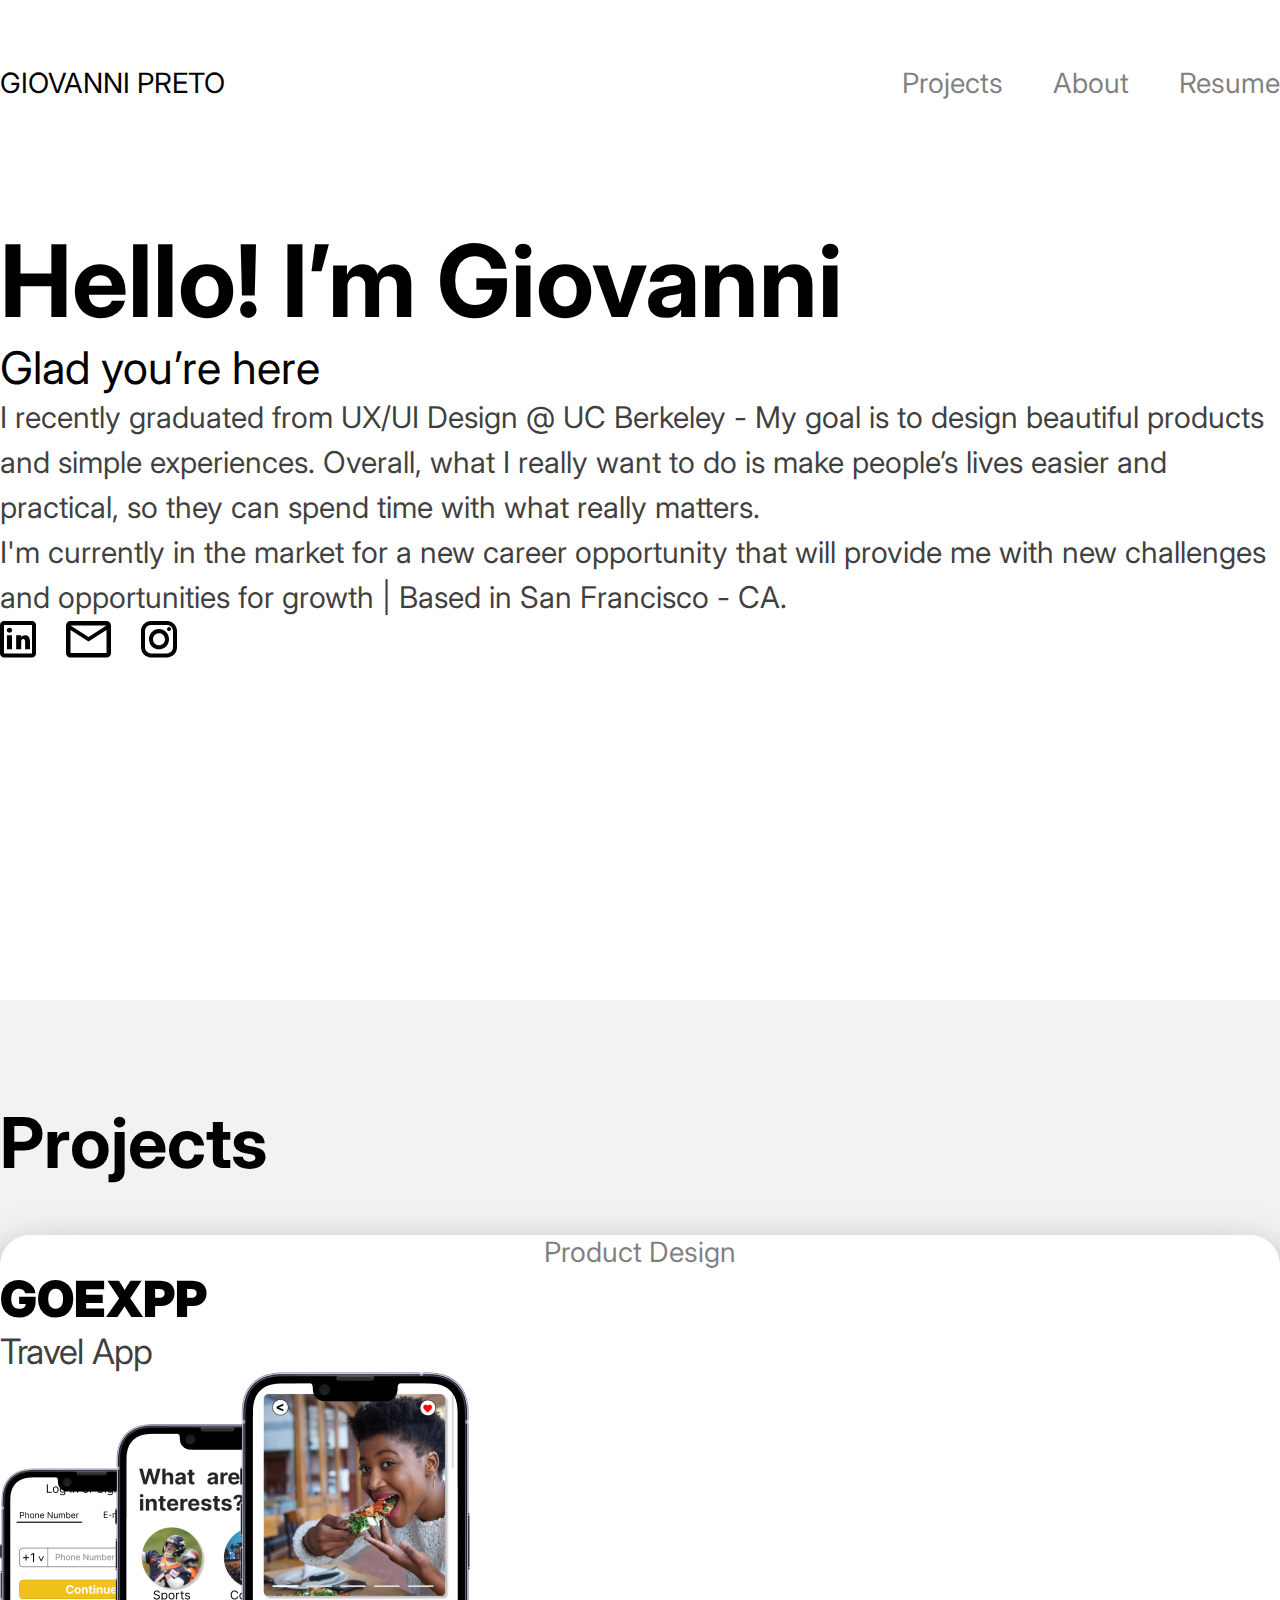
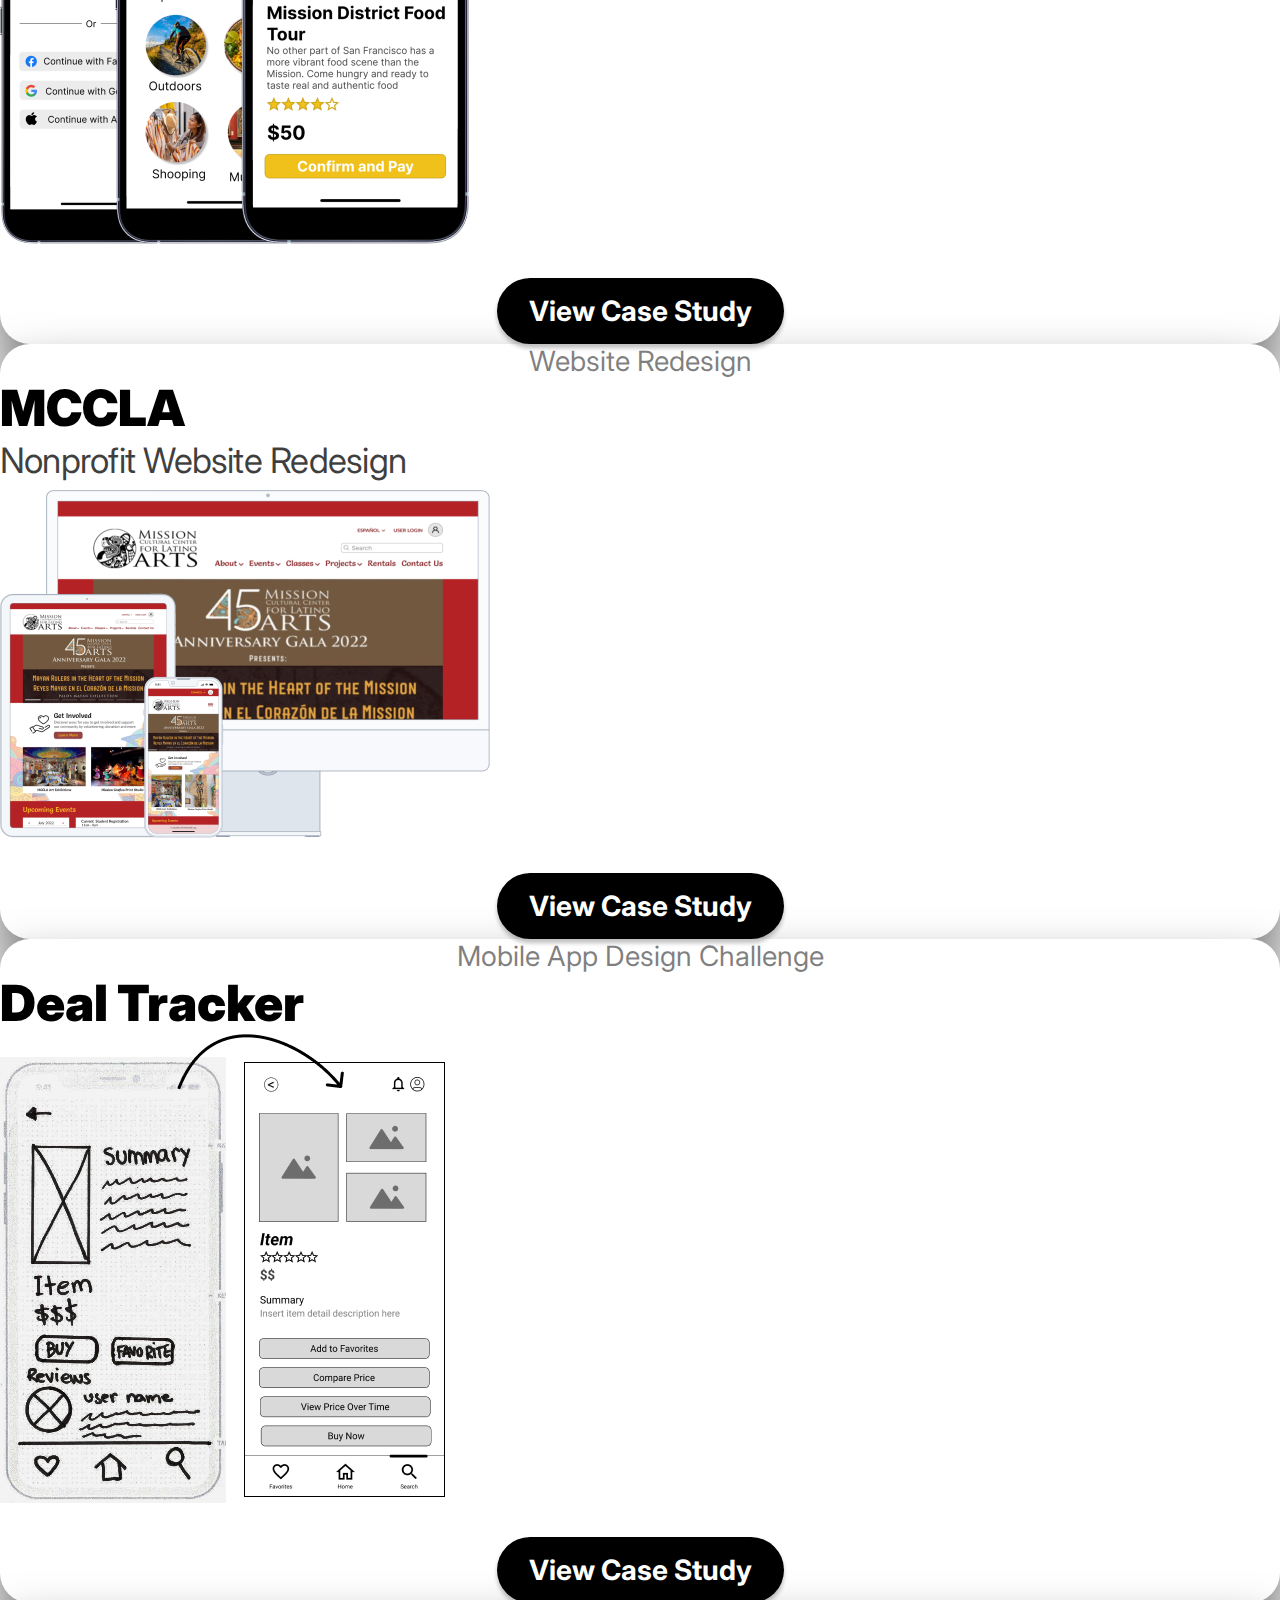
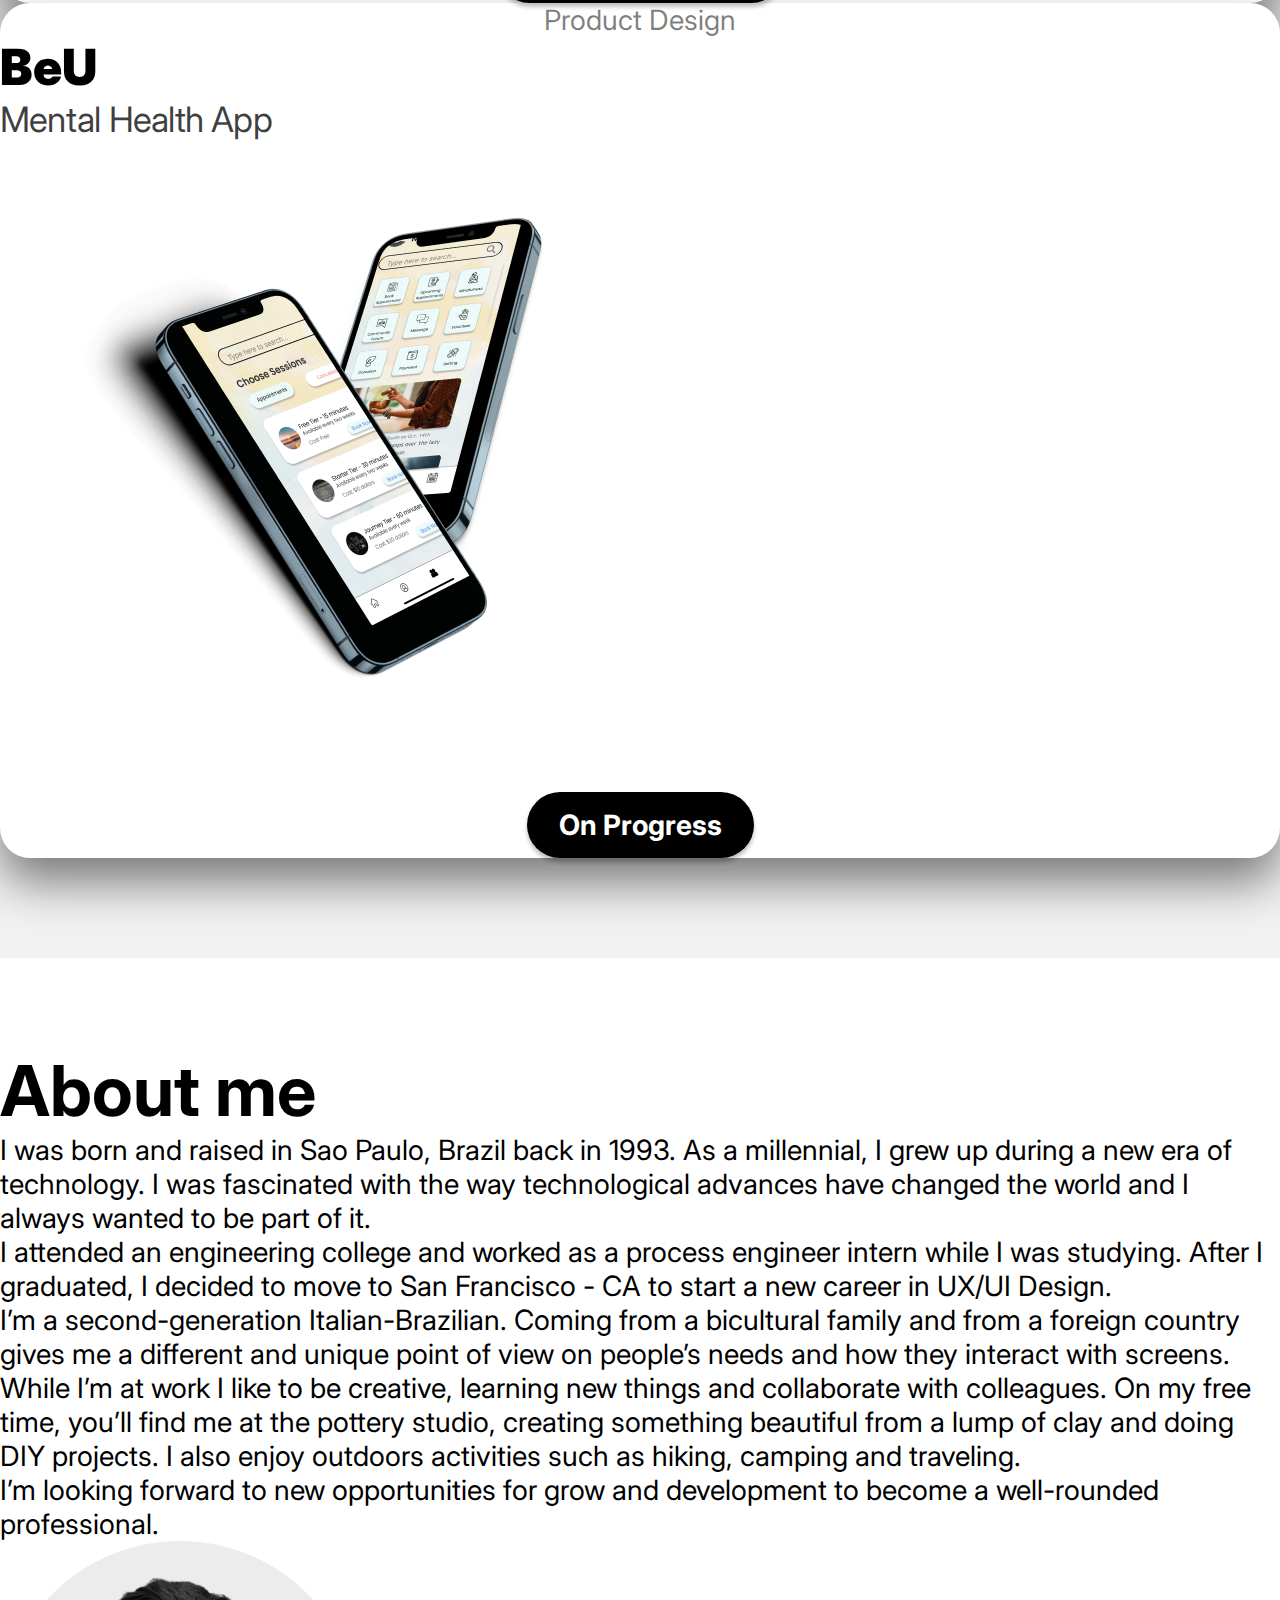
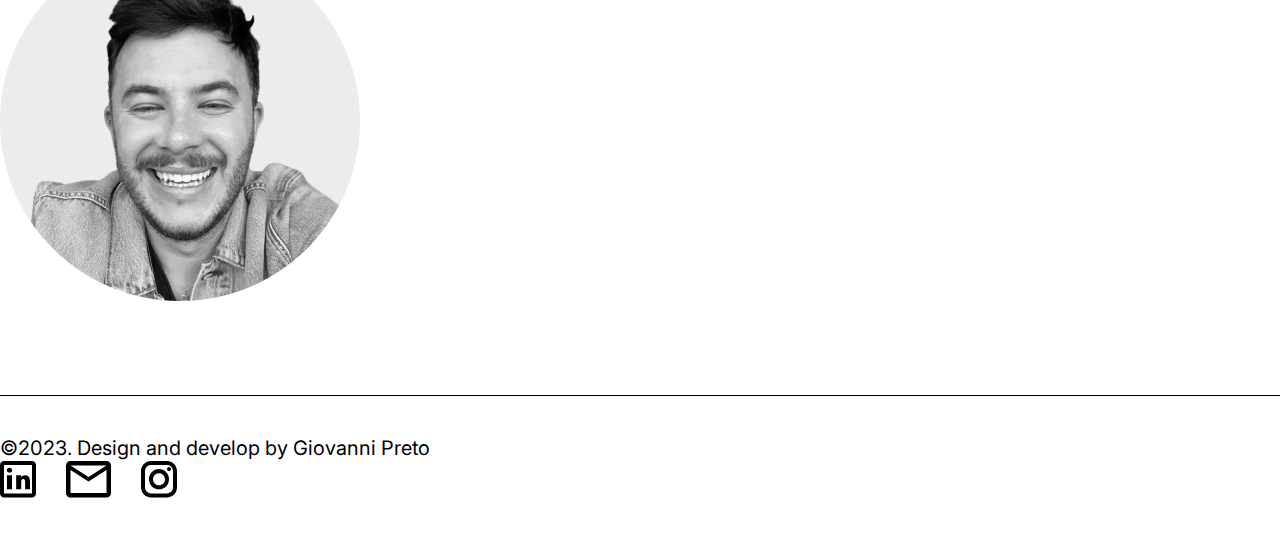
<file: index.html>
<!DOCTYPE html>
<html lang="en">
<head>
    <meta charset="UTF-8">
    <meta name="viewport" content="width=device-width, initial-scale=1.0">
    <title>Document</title>

    <!-- Fonts -->
    <link rel="preconnect" href="https://fonts.googleapis.com">
    <link rel="preconnect" href="https://fonts.gstatic.com" crossorigin>
    <link href="https://fonts.googleapis.com/css2?family=Inter:wght@400;500;600;700;800;900&display=swap" rel="stylesheet">

    <!-- Plugins CDNs -->
    <link rel="stylesheet" href="https://cdn.jsdelivr.net/npm/bootstrap@5.2.3/dist/css/bootstrap.min.css" integrity="sha384-rbsA2VBKQhggwzxH7pPCaAqO46MgnOM80zW1RWuH61DGLwZJEdK2Kadq2F9CUG65" crossorigin="anonymous">

    <!-- Normal Stylesheets -->
    <link rel="stylesheet" href="./assets/css/style.css">
    <link rel="stylesheet" href="./assets/css/media-queries.css">
</head>
<body>
    <header>
        <div class="container-lg">
            <div class="logo">Giovanni preto</div>

            <nav class="desktop_nav">
                <ul>
                    <li><a href="#!">Projects</a></li>
                    <li><a href="#!">About</a></li>
                    <li><a href="#!">Resume</a></li>
                </ul>
            </nav><!-- /desktop_nav -->

            <nav class="mobile_nav">
                <div class="mobile_trigger" onclick="handleMobileMenu()" role="button">
                    <svg width="50px" height="50px" viewBox="0 0 24 24" fill="none" xmlns="http://www.w3.org/2000/svg">
                        <path d="M19 12.75H5C4.80109 12.75 4.61032 12.671 4.46967 12.5303C4.32902 12.3897 4.25 12.1989 4.25 12C4.25 11.8011 4.32902 11.6103 4.46967 11.4697C4.61032 11.329 4.80109 11.25 5 11.25H19C19.1989 11.25 19.3897 11.329 19.5303 11.4697C19.671 11.6103 19.75 11.8011 19.75 12C19.75 12.1989 19.671 12.3897 19.5303 12.5303C19.3897 12.671 19.1989 12.75 19 12.75Z" fill="#000"/>
                        <path d="M19 8.25H5C4.80109 8.25 4.61032 8.17098 4.46967 8.03033C4.32902 7.88968 4.25 7.69891 4.25 7.5C4.25 7.30109 4.32902 7.11032 4.46967 6.96967C4.61032 6.82902 4.80109 6.75 5 6.75H19C19.1989 6.75 19.3897 6.82902 19.5303 6.96967C19.671 7.11032 19.75 7.30109 19.75 7.5C19.75 7.69891 19.671 7.88968 19.5303 8.03033C19.3897 8.17098 19.1989 8.25 19 8.25Z" fill="#000"/>
                        <path d="M19 17.25H5C4.80109 17.25 4.61032 17.171 4.46967 17.0303C4.32902 16.8897 4.25 16.6989 4.25 16.5C4.25 16.3011 4.32902 16.1103 4.46967 15.9697C4.61032 15.829 4.80109 15.75 5 15.75H19C19.1989 15.75 19.3897 15.829 19.5303 15.9697C19.671 16.1103 19.75 16.3011 19.75 16.5C19.75 16.6989 19.671 16.8897 19.5303 17.0303C19.3897 17.171 19.1989 17.25 19 17.25Z" fill="#000"/>
                    </svg>
                </div><!-- /mobile_trigger -->
                <ul class="mobile_menu_content d-none">
                    <li><a href="#!">Projects</a></li>
                    <li><a href="#!">About</a></li>
                    <li><a href="#!">Resume</a></li>
                </ul>
            </nav><!-- /mobile_nav -->
        </div><!-- /container -->
    </header>

    <section class="introduction">
        <div class="container-lg h-100 d-flex align-items-center">
            <div class="row mt-10">
                <div class="col-12">
                    <h1>Hello! I’m Giovanni</h1>
                    <h2 class="mb-4 mb-md-5">Glad you’re here</h2>

                    <p class="mb-5">I recently graduated from UX/UI Design @ UC Berkeley - My goal is to design beautiful products and simple experiences. Overall, what I really want to do is make people’s lives easier and practical, so they can spend time with what really matters.</p>

                    <p>I'm currently in the market for a new career opportunity that will provide me with new challenges and opportunities for growth | Based in San Francisco - CA.</p>

                    <div class="contact_icons mt-5">
                        <a href="#!">
                            <svg width="36" height="38" viewBox="0 0 36 38" fill="none" xmlns="http://www.w3.org/2000/svg">
                                <path d="M4 0.997131C1.79 0.997131 0 2.80908 0 5.04617V33.3895C0 35.6265 1.79 37.4385 4 37.4385H32C34.21 37.4385 36 35.6265 36 33.3895V5.04617C36 2.80908 34.21 0.997131 32 0.997131H4ZM4 5.04617H32V33.3895H4V5.04617ZM9.55859 7.71126C7.84459 7.71126 6.81641 8.75424 6.81641 10.1431C6.81641 11.5319 7.84472 12.5709 9.38672 12.5709C11.1007 12.5709 12.1289 11.5319 12.1289 10.1431C12.1289 8.75424 11.1006 7.71126 9.55859 7.71126ZM6.95312 15.1688V29.3404H12V15.1688H6.95312ZM16.1641 15.1688V29.3404H21.2109V21.5942C21.2109 19.2883 22.8362 18.9568 23.3242 18.9568C23.8122 18.9568 25.1172 19.4523 25.1172 21.5942V29.3404H30V21.5942C30 17.1464 28.0475 15.1688 25.6055 15.1688C23.1635 15.1688 21.8609 15.9919 21.2109 17.1458V15.1688H16.1641Z" fill="black"/>
                            </svg>
                        </a>

                        <a href="#!">
                            <svg width="45" height="38" viewBox="0 0 45 38" fill="none" xmlns="http://www.w3.org/2000/svg">
                                <path d="M45 5.5523C45 3.04696 42.975 0.997131 40.5 0.997131H4.5C2.025 0.997131 0 3.04696 0 5.5523V32.8833C0 35.3887 2.025 37.4385 4.5 37.4385H40.5C42.975 37.4385 45 35.3887 45 32.8833V5.5523ZM40.5 5.5523L22.5 16.9402L4.5 5.5523H40.5ZM40.5 32.8833H4.5V10.1075L22.5 21.4954L40.5 10.1075V32.8833Z" fill="black"/>
                            </svg>  
                        </a>

                        <a href="#!">
                            <svg width="36" height="38" viewBox="0 0 36 38" fill="none" xmlns="http://www.w3.org/2000/svg">
                                <path d="M10 0.997131C4.486 0.997131 0 5.53813 0 11.1197V27.3159C0 32.8975 4.486 37.4385 10 37.4385H26C31.514 37.4385 36 32.8975 36 27.3159V11.1197C36 5.53813 31.514 0.997131 26 0.997131H10ZM10 5.04617H26C29.308 5.04617 32 7.77117 32 11.1197V27.3159C32 30.6644 29.308 33.3895 26 33.3895H10C6.692 33.3895 4 30.6644 4 27.3159V11.1197C4 7.77117 6.692 5.04617 10 5.04617ZM28 7.07069C27.4696 7.07069 26.9609 7.28399 26.5858 7.66366C26.2107 8.04333 26 8.55827 26 9.09521C26 9.63215 26.2107 10.1471 26.5858 10.5268C26.9609 10.9064 27.4696 11.1197 28 11.1197C28.5304 11.1197 29.0391 10.9064 29.4142 10.5268C29.7893 10.1471 30 9.63215 30 9.09521C30 8.55827 29.7893 8.04333 29.4142 7.66366C29.0391 7.28399 28.5304 7.07069 28 7.07069ZM18 9.09521C12.486 9.09521 8 13.6362 8 19.2178C8 24.7994 12.486 29.3404 18 29.3404C23.514 29.3404 28 24.7994 28 19.2178C28 13.6362 23.514 9.09521 18 9.09521ZM18 13.1443C21.308 13.1443 24 15.8693 24 19.2178C24 22.5664 21.308 25.2914 18 25.2914C14.692 25.2914 12 22.5664 12 19.2178C12 15.8693 14.692 13.1443 18 13.1443Z" fill="black"/>
                            </svg>
                        </a>
                    </div><!-- /contact_icons -->
                </div><!-- /col -->
            </div><!-- /row -->
        </div><!-- /container -->
    </section><!-- /introduction -->

    <section class="projects">
        <div class="container-lg">
            <h2>Projects</h2>
            <div class="row gy-5">
                <div class="col-12 col-sm-10 col-md-6 mx-auto">
                    <div class="project_card p-4 p-md-5">
                        <div class="mb-4 mb-md-0">
                            <p class="mb-4 mb-md-5">Product Design</p>
                            <h3>GOEXPP</h3>
                            <h4>Travel App</h4>
                        </div>
                        <div>
                            <img src="./assets/imgs/Iphone-mochups.png" class="w-100" alt="GOEXPP - Travel App">
                            <a href="./case-study.html" class="btn_project">View Case Study</a>
                        </div>
                    </div><!-- /project_card -->
                </div><!-- /col -->

                <div class="col-12 col-sm-10 col-md-6 mx-auto">
                    <div class="project_card p-4 p-md-5">
                        <div class="mb-4 mb-md-0">
                            <p class="mb-4 mb-md-5">Website Redesign</p>
                            <h3>MCCLA</h3>
                            <h4>Nonprofit Website Redesign</h4>
                        </div>

                        <div>
                            <img src="./assets/imgs/mccla-img.png" class="w-100" alt="MCCLA - Nonprofit Website Redesign">
                            <a href="#!" class="btn_project">View Case Study</a>
                        </div>
                    </div><!-- /project_card -->
                </div><!-- /col -->

                <div class="col-12 col-sm-10 col-md-6 mx-auto">
                    <div class="project_card p-4 p-md-5">
                        <div class="mb-4 mb-md-0">
                            <p class="mb-4 mb-md-5">Mobile App Design Challenge </p>
                            <h3>Deal Tracker</h3>
                        </div>

                        <div>
                            <img src="./assets/imgs/deal-tracker-img.png" class="w-100" alt="Deal Tracker - Mobile App Design Challenge">
                            <a href="#!" class="btn_project">View Case Study</a>
                        </div>
                    </div><!-- /project_card -->
                </div><!-- /col -->

                <div class="col-12 col-sm-10 col-md-6 mx-auto">
                    <div class="project_card p-4 p-md-5">
                        <div class="mb-4 mb-md-0">
                            <p class="mb-4 mb-md-5">Product Design</p>
                            <h3>BeU</h3>
                            <h4>Mental Health App</h4>
                        </div>

                        <div>
                            <img src="./assets/imgs/BeU-img.png" class="w-100" alt="BeU - Mental Health App">
                            <a href="#!" class="btn_project">On Progress</a>
                        </div>
                    </div><!-- /project_card -->
                </div><!-- /col -->
            </div><!-- /row -->
        </div><!-- /container -->
    </section><!-- /projects -->
    
    <section class="about">
        <div class="container-lg">
            <div class="row">
                <div class="col-12 mb-5">
                    <h2 class="text-center text-md-start">About me</h2>
                </div><!-- /col -->
                <div class="col-lg-7 order-1 order-lg-0 mt-5 mt-lg-0">
                    <p class="mb-5">I was born and raised in Sao Paulo, Brazil back in 1993. As a millennial, I grew up during a new era of technology. I was fascinated with the way technological advances have changed the world and I always wanted to be part of it.</p>
    
                    <p class="mb-5">I attended an engineering college and worked as a process engineer intern while I was studying. After I graduated, I decided to move to San Francisco - CA to start a new career in UX/UI Design.</p>
    
                    <p class="mb-5">I’m a second-generation Italian-Brazilian. Coming from a bicultural family and from a foreign country gives me a different and unique point of view on people’s needs and how they interact with screens.</p>
    
                    <p class="mb-5">While I’m at work I like to be creative, learning new things and collaborate with colleagues. On my free time, you’ll find me at the pottery studio, creating something beautiful from a lump of clay and doing DIY projects. I also enjoy outdoors activities such as hiking, camping and traveling.</p>
    
                    <p>I’m looking forward to new opportunities for grow and development to become a well-rounded professional.</p>
                </div><!-- /col -->
    
                <div class="col-lg-5 text-center order-0 order-lg-1">
                    <img src="./assets/imgs/giovanni-picture.png" alt="Giovanni Preto's Picture">
                </div><!-- /col -->
            </div><!-- /row -->
        </div><!-- /container -->
    </section><!-- /about -->

    <footer>
        <div class="container-lg">
            <div class="row">
                <div class="col-12">
                    <div class="d-flex flex-column flex-lg-row align-items-center justify-content-lg-between">
                        <div></div>
                        <p class="mb-0 text-center text-md-start">©2023. Design and develop by Giovanni Preto</p>
                        <div class="contact_icons mt-5 mt-lg-0">
                            <a href="#!">
                                <svg width="36" height="38" viewBox="0 0 36 38" fill="none" xmlns="http://www.w3.org/2000/svg">
                                    <path d="M4 0.997131C1.79 0.997131 0 2.80908 0 5.04617V33.3895C0 35.6265 1.79 37.4385 4 37.4385H32C34.21 37.4385 36 35.6265 36 33.3895V5.04617C36 2.80908 34.21 0.997131 32 0.997131H4ZM4 5.04617H32V33.3895H4V5.04617ZM9.55859 7.71126C7.84459 7.71126 6.81641 8.75424 6.81641 10.1431C6.81641 11.5319 7.84472 12.5709 9.38672 12.5709C11.1007 12.5709 12.1289 11.5319 12.1289 10.1431C12.1289 8.75424 11.1006 7.71126 9.55859 7.71126ZM6.95312 15.1688V29.3404H12V15.1688H6.95312ZM16.1641 15.1688V29.3404H21.2109V21.5942C21.2109 19.2883 22.8362 18.9568 23.3242 18.9568C23.8122 18.9568 25.1172 19.4523 25.1172 21.5942V29.3404H30V21.5942C30 17.1464 28.0475 15.1688 25.6055 15.1688C23.1635 15.1688 21.8609 15.9919 21.2109 17.1458V15.1688H16.1641Z" fill="black"/>
                                </svg>
                            </a>
        
                            <a href="#!">
                                <svg width="45" height="38" viewBox="0 0 45 38" fill="none" xmlns="http://www.w3.org/2000/svg">
                                    <path d="M45 5.5523C45 3.04696 42.975 0.997131 40.5 0.997131H4.5C2.025 0.997131 0 3.04696 0 5.5523V32.8833C0 35.3887 2.025 37.4385 4.5 37.4385H40.5C42.975 37.4385 45 35.3887 45 32.8833V5.5523ZM40.5 5.5523L22.5 16.9402L4.5 5.5523H40.5ZM40.5 32.8833H4.5V10.1075L22.5 21.4954L40.5 10.1075V32.8833Z" fill="black"/>
                                </svg>  
                            </a>
        
                            <a href="#!">
                                <svg width="36" height="38" viewBox="0 0 36 38" fill="none" xmlns="http://www.w3.org/2000/svg">
                                    <path d="M10 0.997131C4.486 0.997131 0 5.53813 0 11.1197V27.3159C0 32.8975 4.486 37.4385 10 37.4385H26C31.514 37.4385 36 32.8975 36 27.3159V11.1197C36 5.53813 31.514 0.997131 26 0.997131H10ZM10 5.04617H26C29.308 5.04617 32 7.77117 32 11.1197V27.3159C32 30.6644 29.308 33.3895 26 33.3895H10C6.692 33.3895 4 30.6644 4 27.3159V11.1197C4 7.77117 6.692 5.04617 10 5.04617ZM28 7.07069C27.4696 7.07069 26.9609 7.28399 26.5858 7.66366C26.2107 8.04333 26 8.55827 26 9.09521C26 9.63215 26.2107 10.1471 26.5858 10.5268C26.9609 10.9064 27.4696 11.1197 28 11.1197C28.5304 11.1197 29.0391 10.9064 29.4142 10.5268C29.7893 10.1471 30 9.63215 30 9.09521C30 8.55827 29.7893 8.04333 29.4142 7.66366C29.0391 7.28399 28.5304 7.07069 28 7.07069ZM18 9.09521C12.486 9.09521 8 13.6362 8 19.2178C8 24.7994 12.486 29.3404 18 29.3404C23.514 29.3404 28 24.7994 28 19.2178C28 13.6362 23.514 9.09521 18 9.09521ZM18 13.1443C21.308 13.1443 24 15.8693 24 19.2178C24 22.5664 21.308 25.2914 18 25.2914C14.692 25.2914 12 22.5664 12 19.2178C12 15.8693 14.692 13.1443 18 13.1443Z" fill="black"/>
                                </svg>
                            </a>
                        </div><!-- /contact_icons -->
                    </div>
                </div><!-- /col -->
            </div><!-- /row -->
        </div><!-- /container -->
    </footer>

    <!-- Plugins CDNs -->
    <script src="https://cdn.jsdelivr.net/npm/bootstrap@5.2.3/dist/js/bootstrap.min.js" integrity="sha384-cuYeSxntonz0PPNlHhBs68uyIAVpIIOZZ5JqeqvYYIcEL727kskC66kF92t6Xl2V" crossorigin="anonymous"></script>

    <!-- Normal Javascript -->
    <script src="./assets/js/app.js"></script>
</body>
</html>
</file>
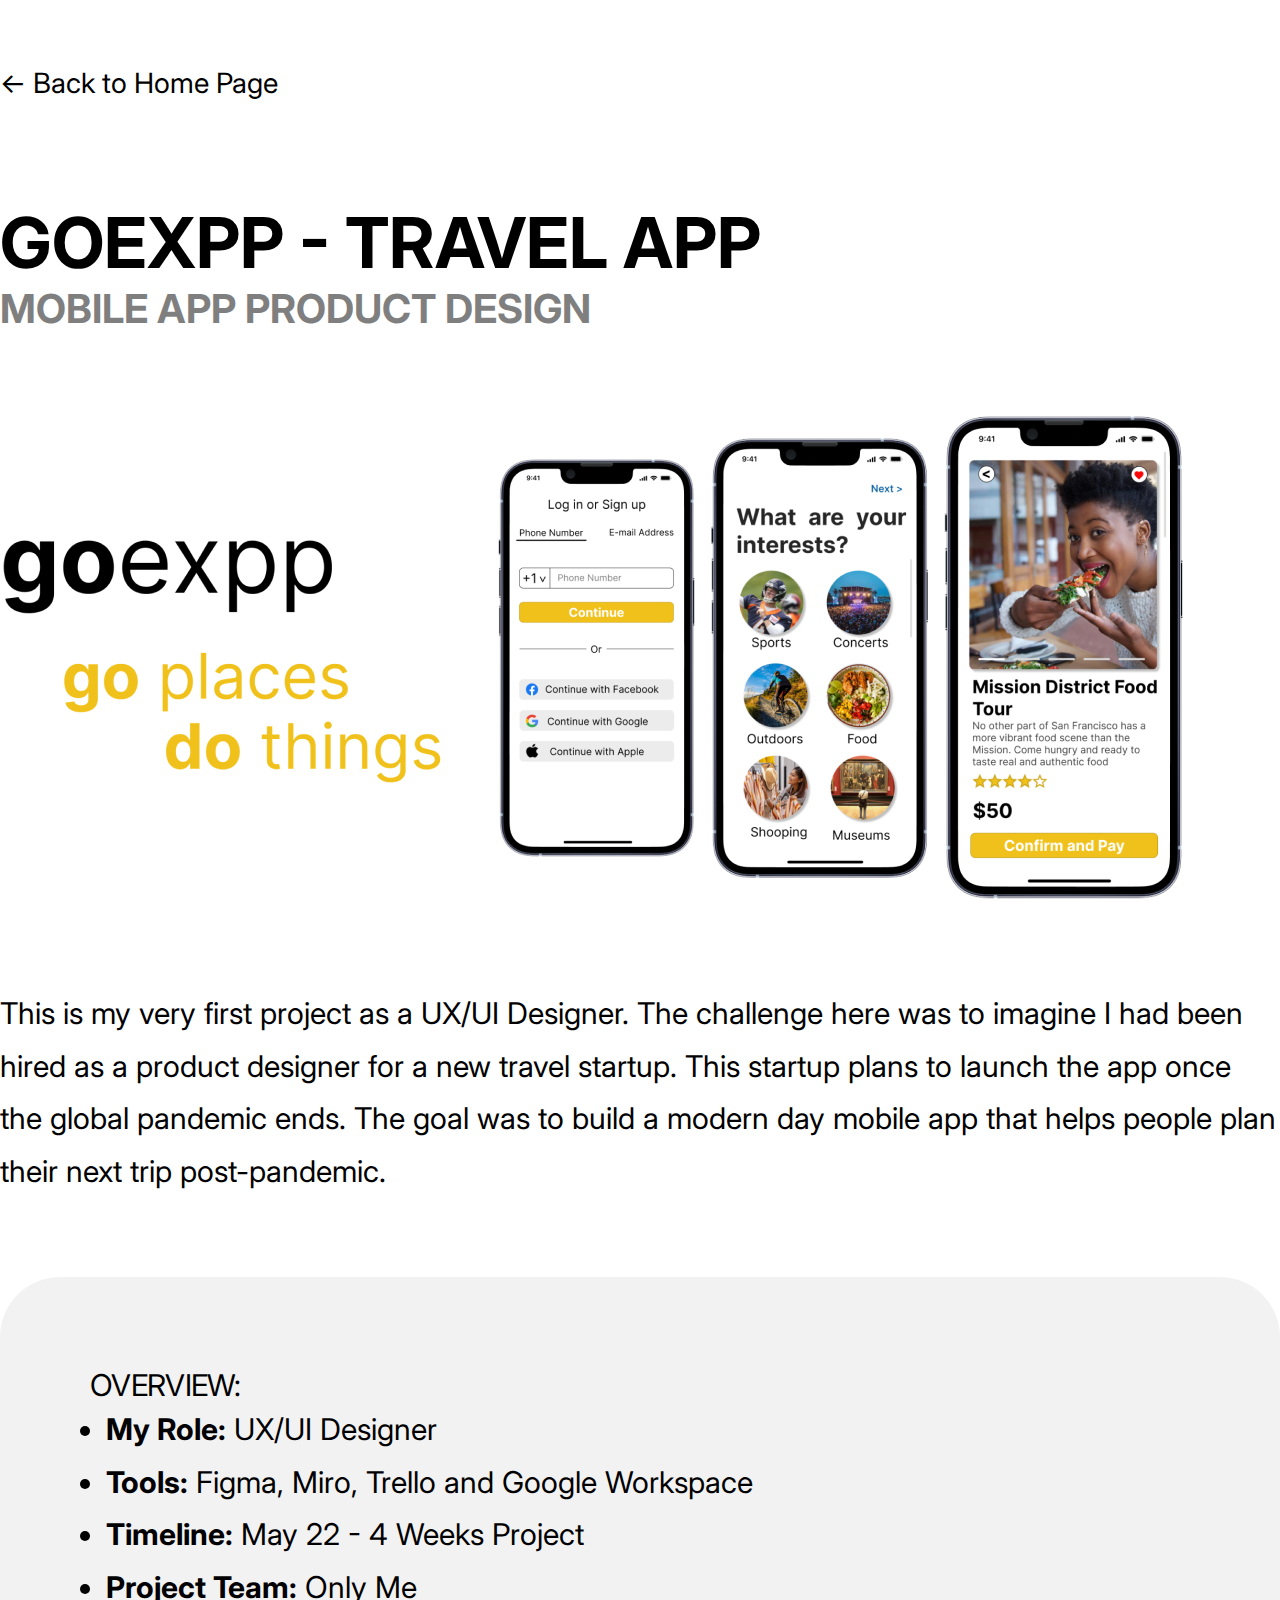
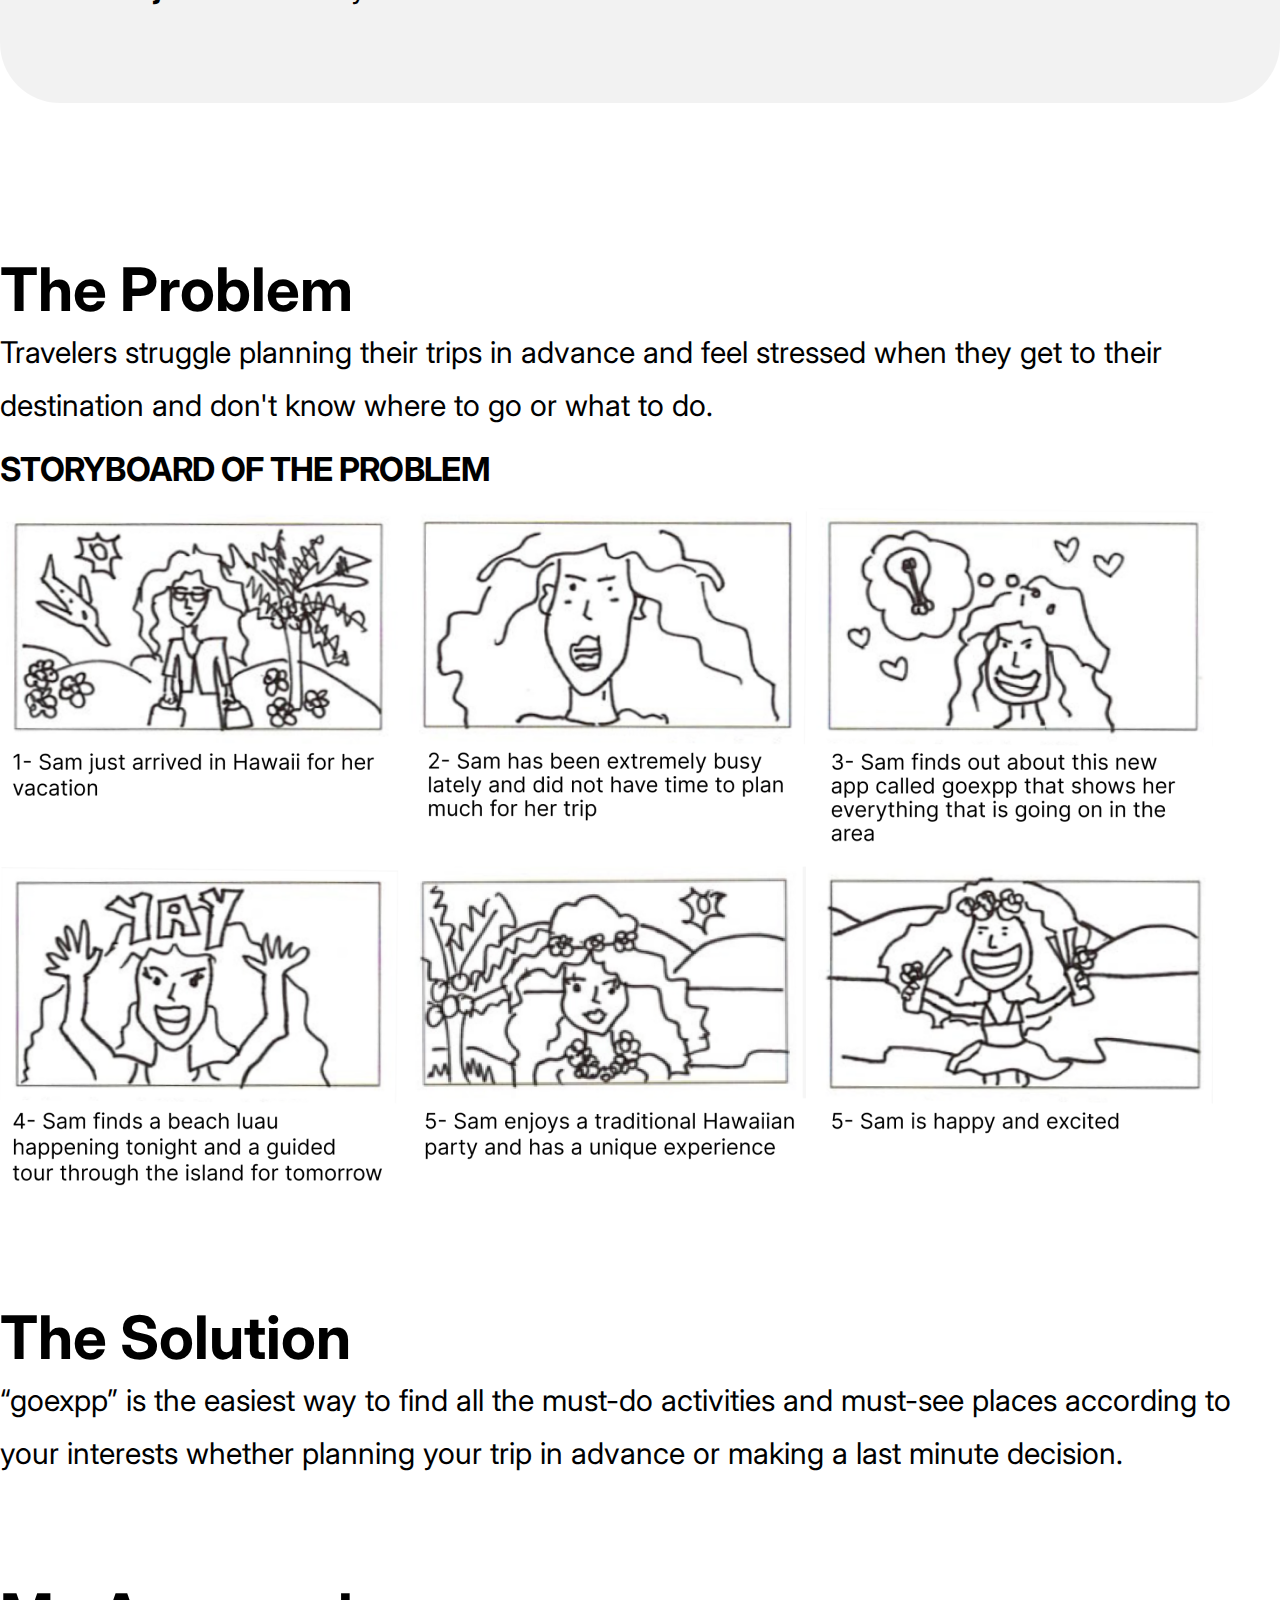
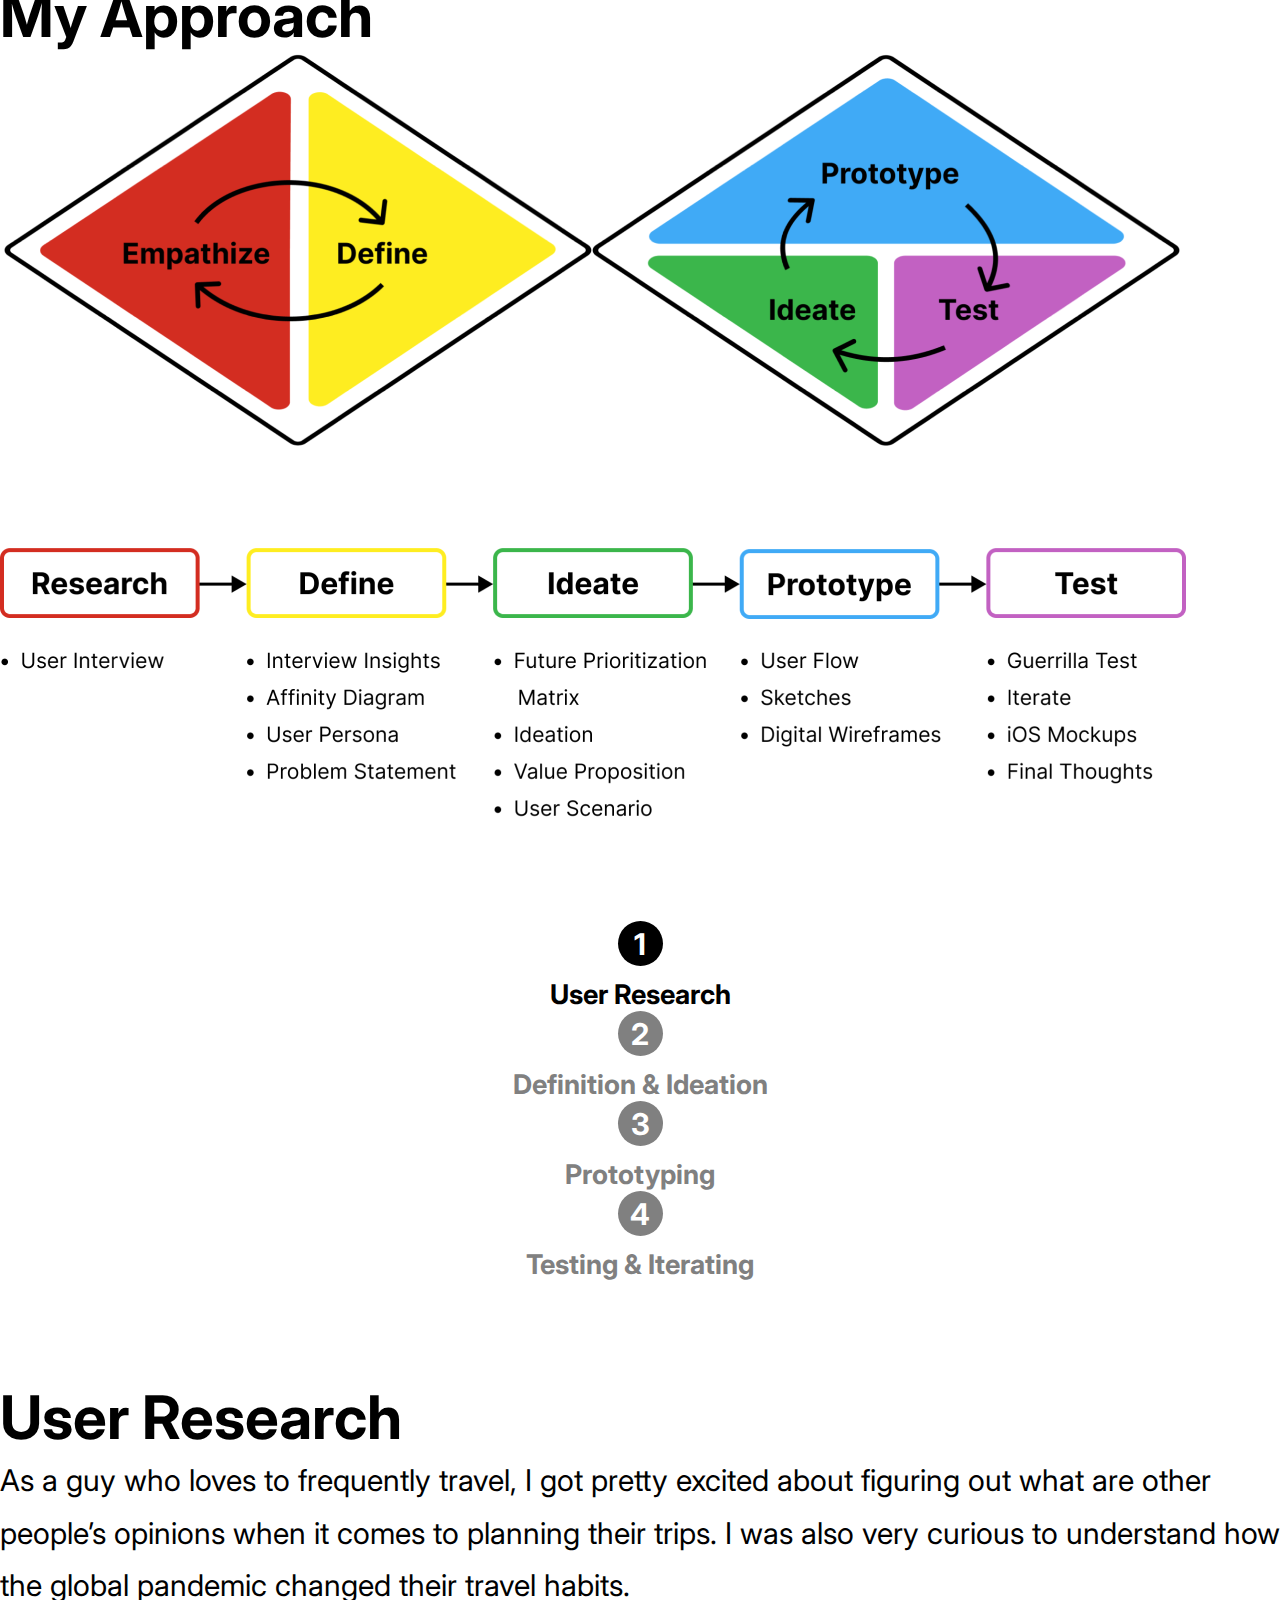
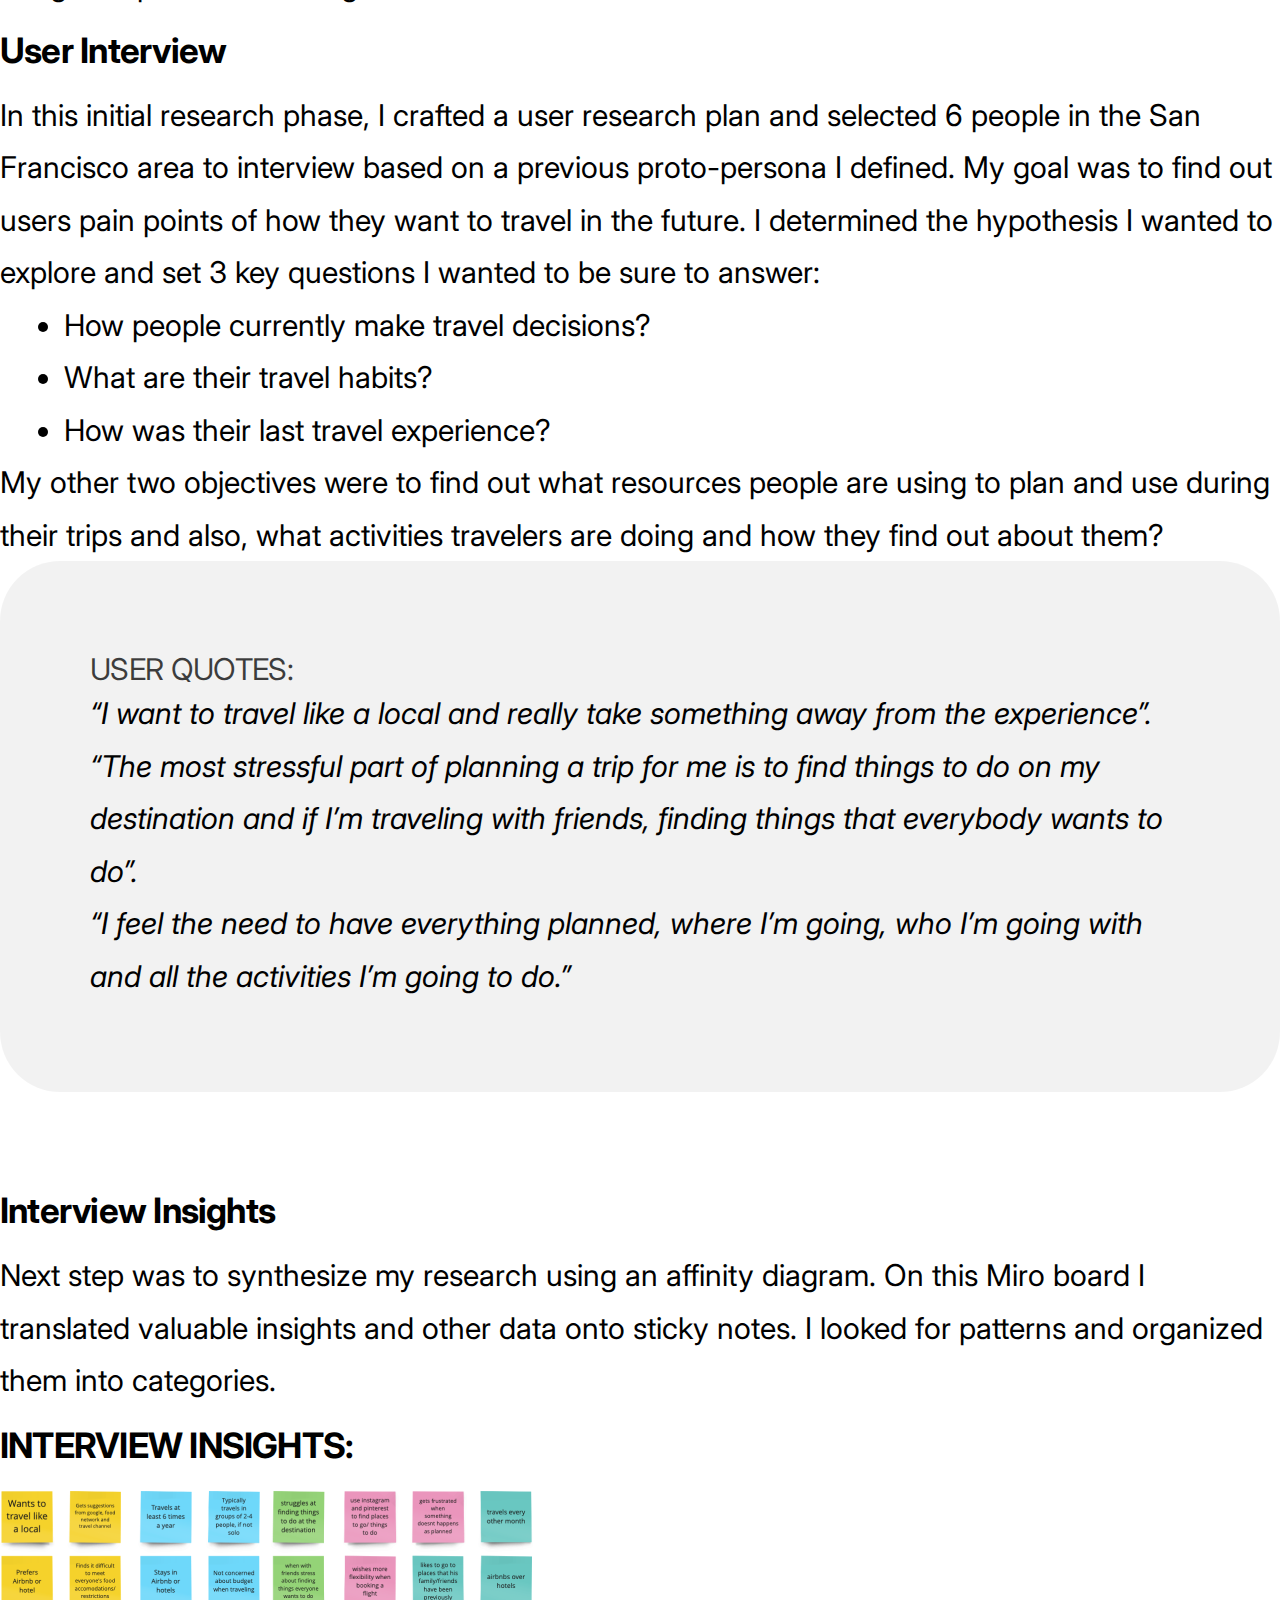
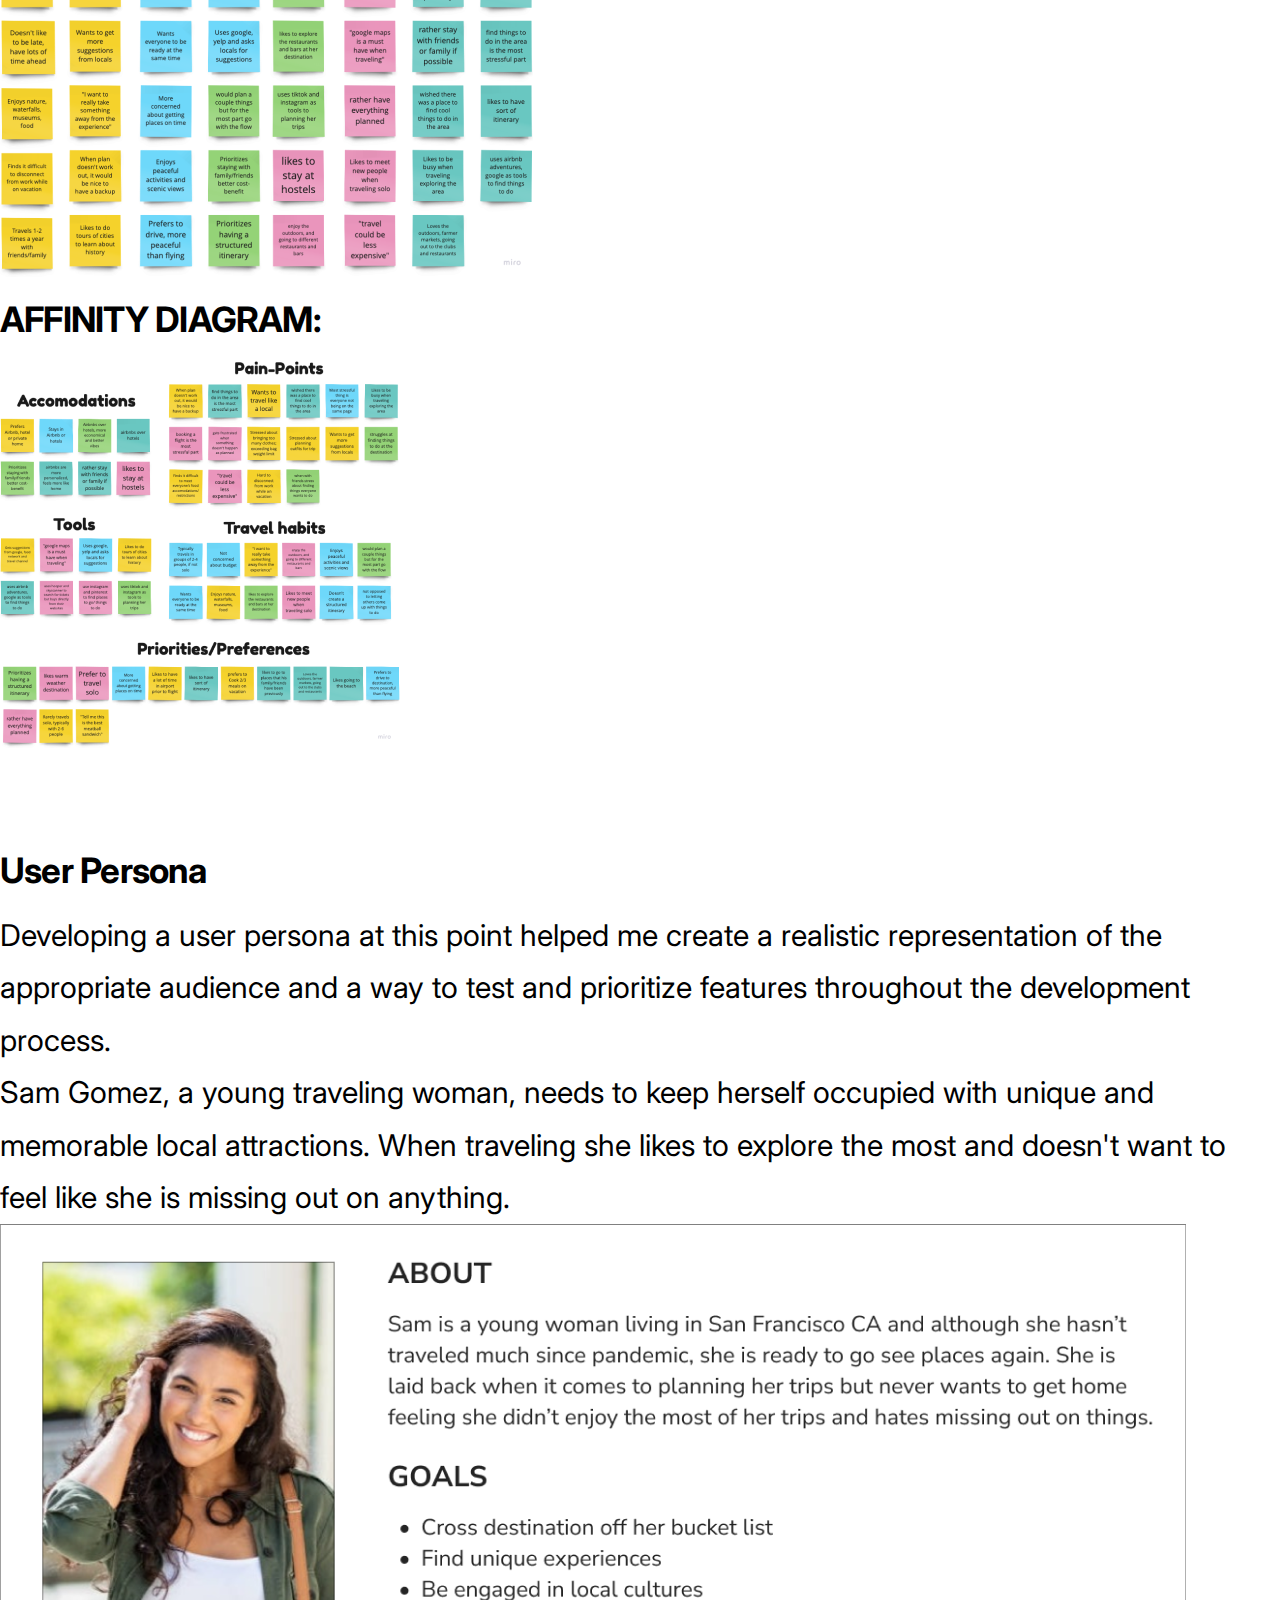
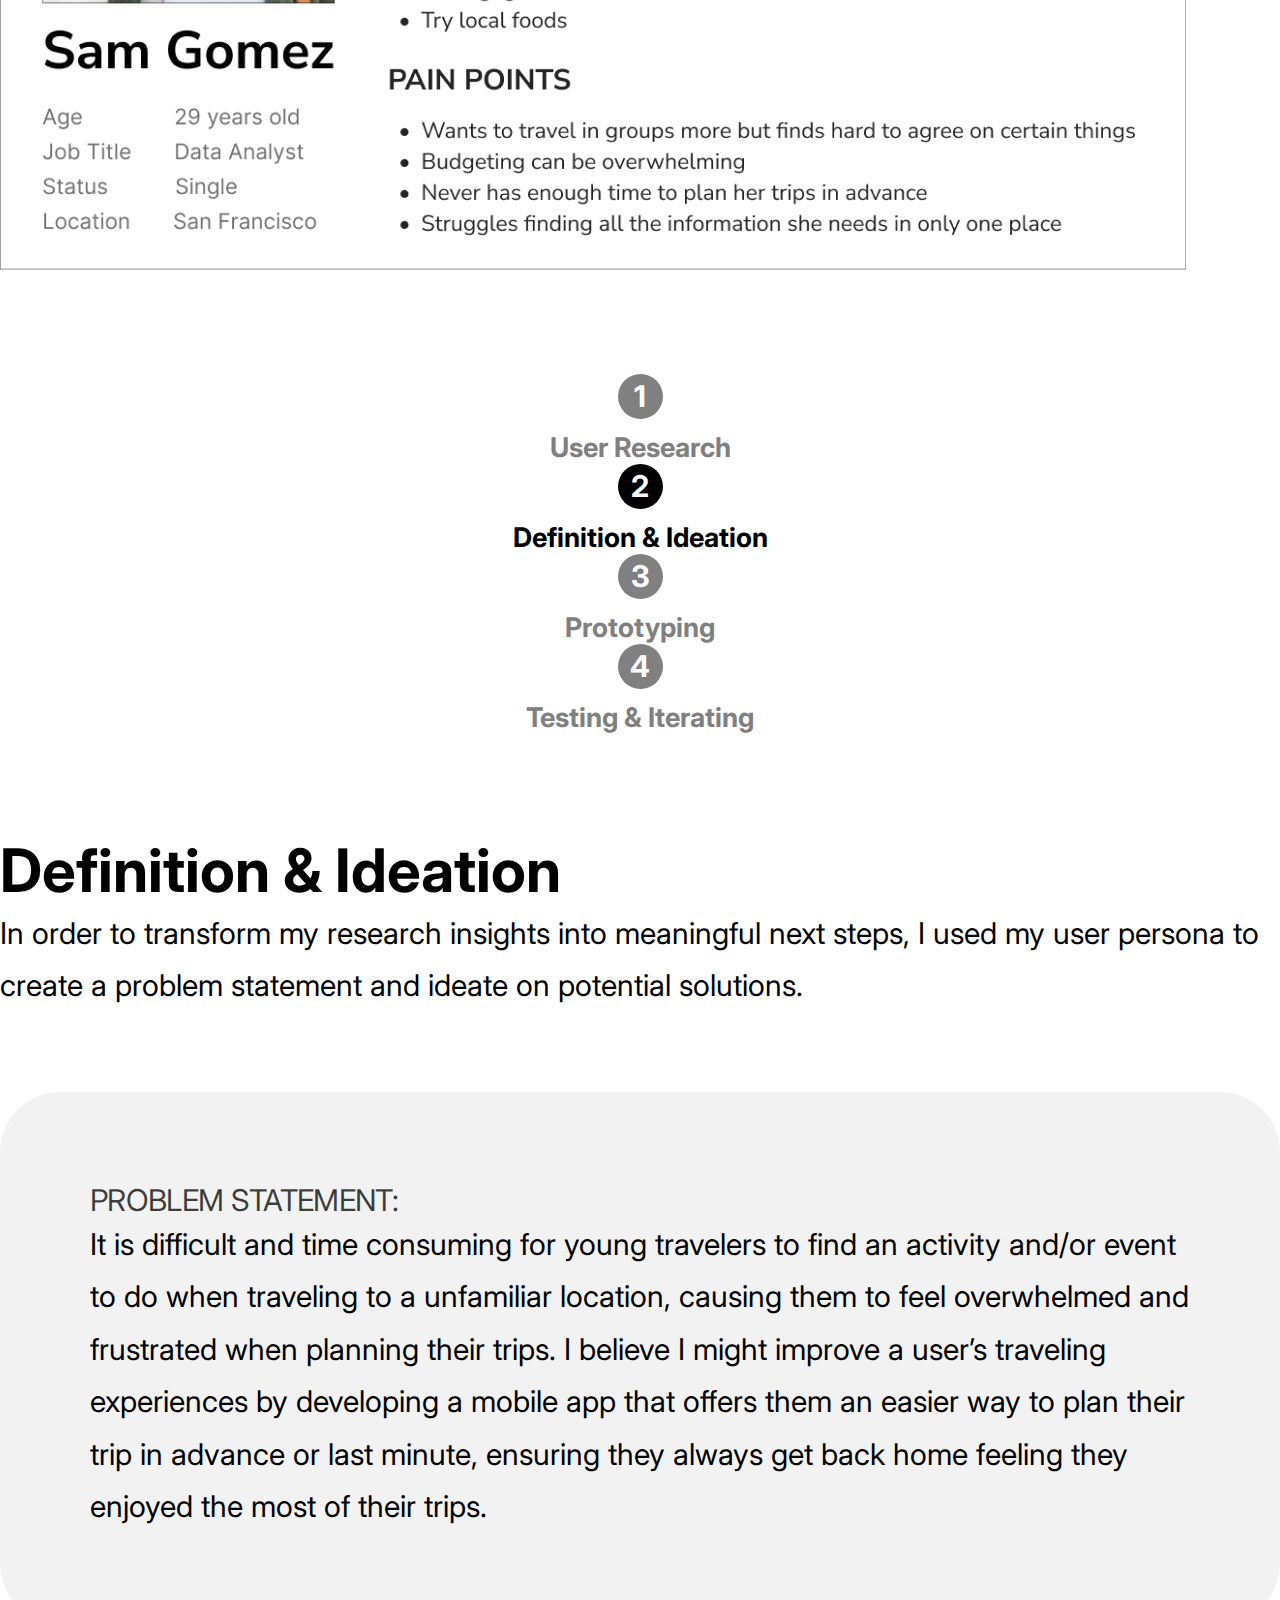
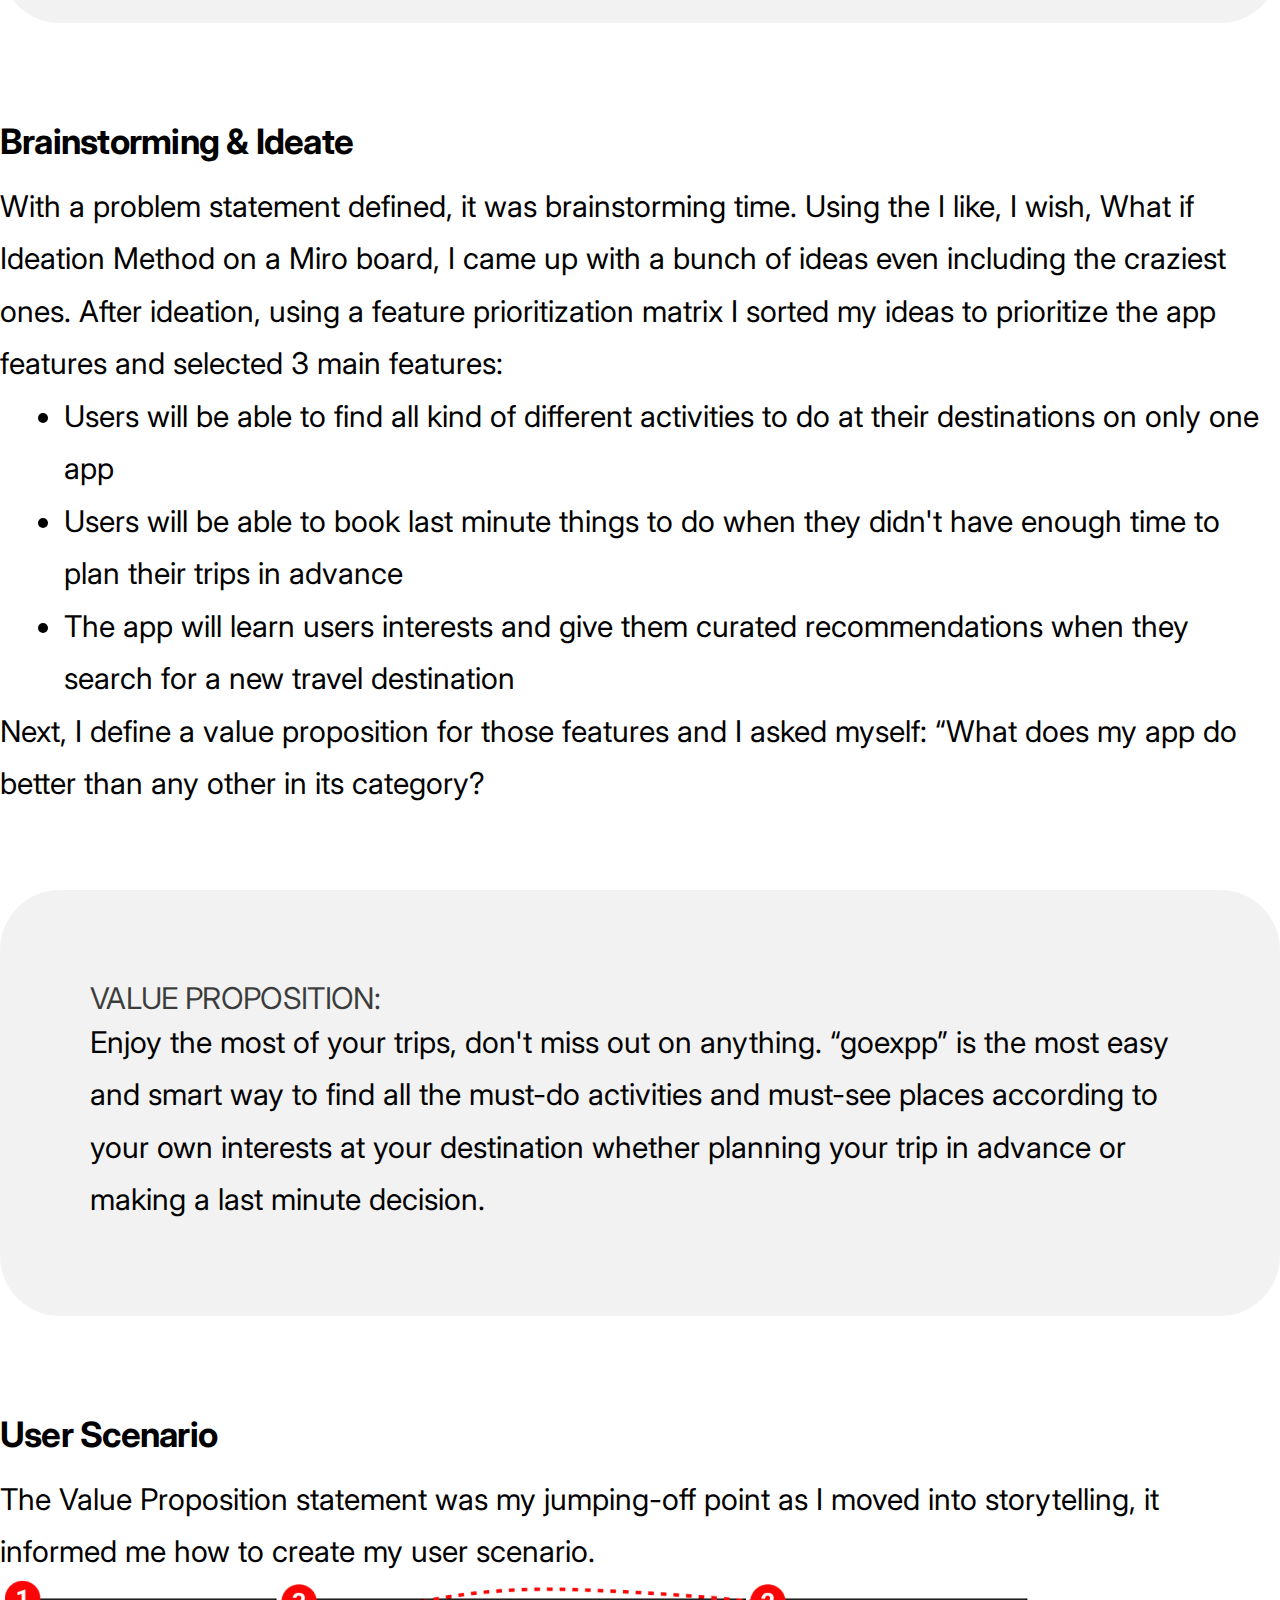
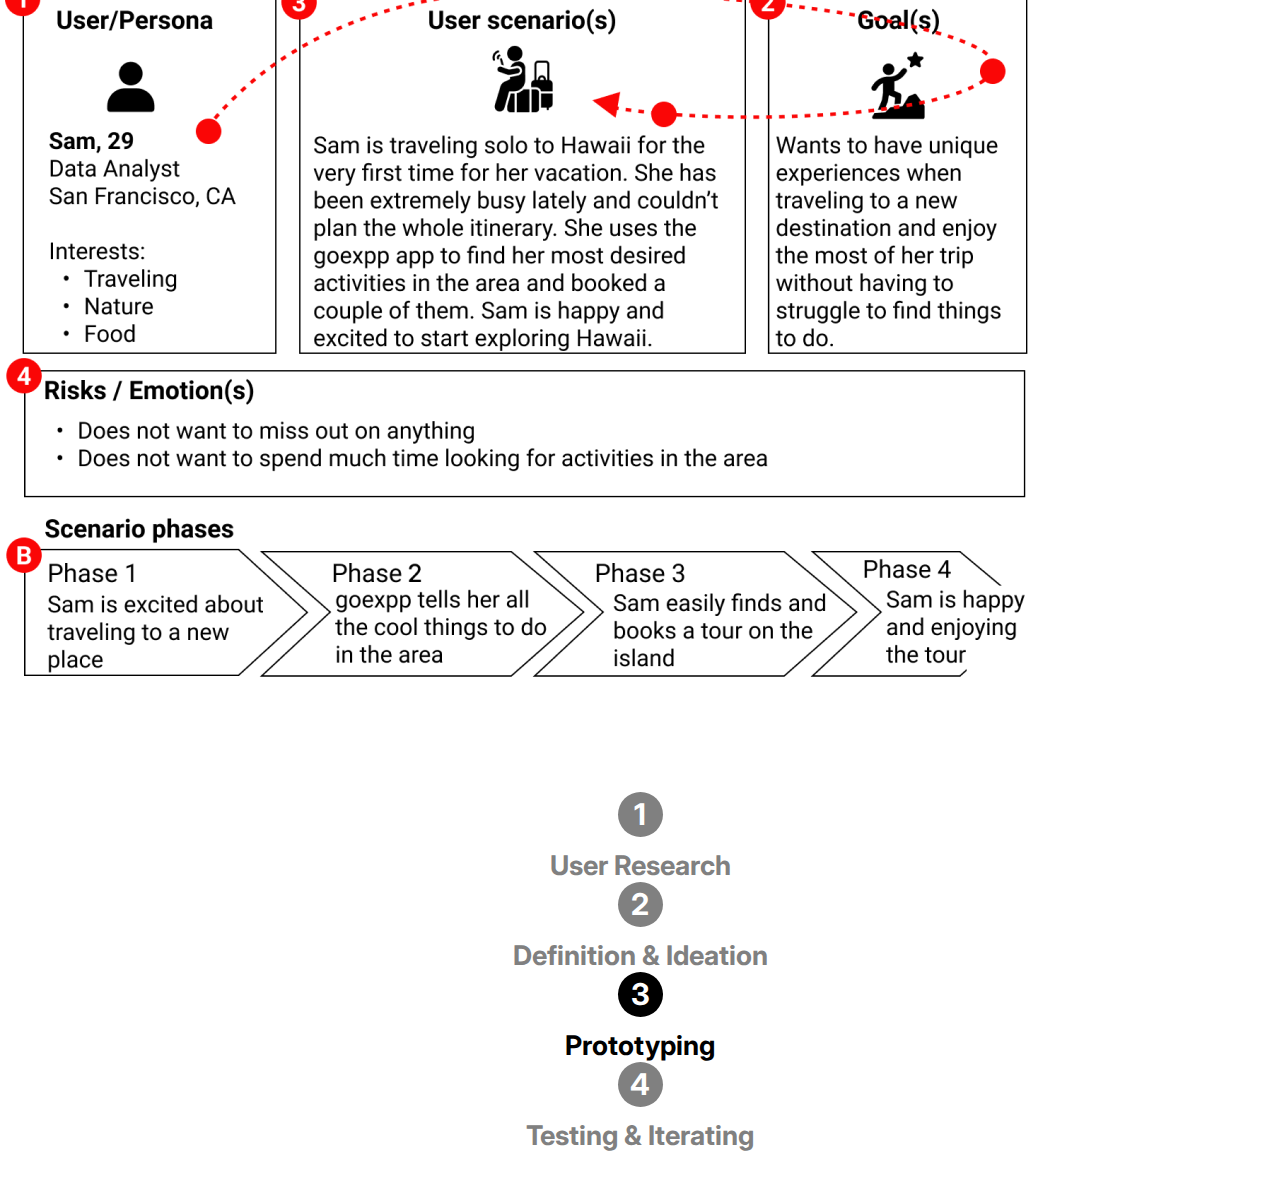
<file: case-study.html>
<!DOCTYPE html>
<html lang="en">
<head>
    <meta charset="UTF-8">
    <meta name="viewport" content="width=device-width, initial-scale=1.0">
    <title>Document</title>

    <!-- Fonts -->
    <link rel="preconnect" href="https://fonts.googleapis.com">
    <link rel="preconnect" href="https://fonts.gstatic.com" crossorigin>
    <link href="https://fonts.googleapis.com/css2?family=Inter:wght@400;500;600;700;800;900&display=swap" rel="stylesheet">

    <!-- Plugins CDNs -->
    <link rel="stylesheet" href="https://cdn.jsdelivr.net/npm/bootstrap@5.2.3/dist/css/bootstrap.min.css" integrity="sha384-rbsA2VBKQhggwzxH7pPCaAqO46MgnOM80zW1RWuH61DGLwZJEdK2Kadq2F9CUG65" crossorigin="anonymous">

    <!-- Normal Stylesheets -->
    <link rel="stylesheet" href="./assets/css/style.css">
    <link rel="stylesheet" href="./assets/css/media-queries.css">
</head>
<body>

    <header>
        <div class="container-lg">
            <div class="row">
                <div class="col-12">
                    <a href="#!" class="return_btn">
                        <span>← Back to Home Page</span>
                    </a>
                </div><!-- /col -->
            </div><!-- /row -->
        </div><!-- /container -->
    </header>

    <section class="banner">
        <div class="container">
            <div class="row">
                <div class="col-12">
                    <h1>GOEXPP - TRAVEL APP</h1>
                    <h3>MOBILE APP PRODUCT DESIGN</h3>
                    <img src="./assets/imgs/goexpp-banner.png" class="w-100 mt-10" alt="Go Expp App">

                    <p class="mt-10">This is my very first project as a UX/UI Designer. The challenge here was to imagine I had been hired as a product designer for a new travel startup. This startup plans to launch the app once the global pandemic ends. The goal was to build a modern day mobile app that helps people plan their next trip post-pandemic.</p>
                </div><!-- /col -->

                <div class="col-12 mt-10">
                    <div class="box_content">
                        <h4>OVERVIEW:</h4>
                        <ul class="mt-4">
                            <li>
                                <strong>My Role:</strong>
                                UX/UI Designer
                            </li>

                            <li>
                                <strong>Tools:</strong>
                                Figma, Miro, Trello and Google Workspace 
                            </li>

                            <li>
                                <strong>Timeline:</strong>
                                May 22 - 4 Weeks Project
                            </li>

                            <li>
                                <strong>Project Team:</strong>
                                Only Me
                            </li>
                        </ul>
                    </div><!-- /box_content -->
                </div><!-- /col -->
            </div><!-- /row -->
        </div><!-- /container -->
    </section><!-- /banner -->

    <section>
        <div class="container">
            <div class="row">
                <div class="col-12">
                    <h3 class="mb-4">The Problem</h3>
                    <p>Travelers struggle planning their trips in advance and feel stressed when they get to their destination and don't know where to go or what to do.</p>

                    <h5 class="mt-5">STORYBOARD OF THE PROBLEM</h5>
                    <img src="./assets/imgs/case-1-storyboard.png" class="w-100" alt="STORYBOARD OF THE PROBLEM">
                </div><!-- /col -->
            </div><!-- /row -->
        </div><!-- /container -->
    </section>

    <section>
        <div class="container">
            <div class="row">
                <div class="col-12">
                    <h3 class="mb-4">The Solution</h3>
                    <p>“goexpp” is the easiest way to find all the must-do activities and must-see places according to your interests whether planning your trip in advance or making a last minute decision.</p>
                </div><!-- /col -->
            </div><!-- /row -->
        </div><!-- /container -->
    </section>

    <section>
        <div class="container">
            <div class="row">
                <div class="col-12">
                    <h3 class="mb-5">My Approach</h3>
                    <img src="./assets/imgs/case-1-approach.png" class="w-100" alt="My aprroach">
                </div><!-- /col -->
            </div><!-- /row -->
        </div><!-- /container -->
    </section>

    <section class="currently_area mt-5">
        <div class="container">
            <div class="row">
                <div class="col-12">
                    <div class="d-flex justify-content-between align-items-center">
                        <div class="box active">
                            <div>1</div>
                            <div>User Research</div>
                        </div><!-- /box -->

                        <div class="box">
                            <div>2</div>
                            <div>Definition & Ideation</div>
                        </div><!-- /box -->

                        <div class="box">
                            <div>3</div>
                            <div>Prototyping</div>
                        </div><!-- /box -->

                        <div class="box">
                            <div>4</div>
                            <div>Testing & Iterating</div>
                        </div><!-- /box -->
                    </div>
                </div><!-- /col-12 -->
            </div><!-- /row -->
        </div><!-- /container -->
    </section><!-- /currently_area -->

    <section>
        <div class="container">
            <div class="row">
                <div class="col-12">
                    <h3 class="mb-5">User Research</h3>
                    <p>As a guy who loves to frequently travel, I got pretty excited about figuring out what are other people’s opinions when it comes to planning their trips. I was also very curious to understand how the global pandemic changed their travel habits. </p>
                </div><!-- /col -->
            </div><!-- /row -->

            <div class="row mt-5">
                <div class="col-12">
                    <h4>User Interview</h4>
                    <p>In this initial research phase, I crafted a user research plan and selected 6 people in the San Francisco area to interview based on a previous proto-persona I defined. My goal was to find out users pain points of how they want to travel in the future. I determined the hypothesis I wanted to explore and set 3 key questions I wanted to be sure to answer:</p>

                    <ul class="my-5">
                        <li>How people currently make travel decisions?</li>
                        <li>What are their travel habits?</li>
                        <li>How was their last travel experience?</li>
                    </ul>

                    <p>My other two objectives were to find out what resources people are using to plan and use during their trips and also, what activities travelers are doing and how they find out about them?</p>
                </div><!-- /col -->
            </div><!-- /row -->

            <div class="row mt-5">
                <div class="col-12">
                    <div class="box_content">
                        <h5 class="mb-4">USER QUOTES:</h5>

                        <blockquote class="mb-5">
                            “I want to travel like a local and really take something away from the experience”.
                        </blockquote>

                        <blockquote class="mb-5">
                            “The most stressful part of planning a trip for me is to find things to do on my destination and if I’m traveling with friends, finding things that everybody wants to do”.
                        </blockquote>

                        <blockquote>
                            “I feel the need to have everything planned, where I’m going, who I’m going with and all the activities I’m going to do.”
                        </blockquote>
                    </div><!-- /box_content -->
                </div><!-- /col -->
            </div><!-- /row -->

            <div class="row mt-10">
                <div class="col-12 mb-5">
                    <h4>Interview Insights</h4>
                    <p>Next step was to synthesize my research using an affinity diagram. On this Miro board I translated valuable insights and other data onto sticky notes. I looked for patterns and organized them into categories.</p>
                </div><!-- /col -->

                <div class="col-md-6">
                    <h4 class="fw-normal">INTERVIEW INSIGHTS:</h4>
                    <div class="text-center border">
                        <img src="./assets/imgs/case-1-interview-insights.png" class="img-fluid" alt="Interview Insights">
                    </div>
                </div><!-- /col -->

                <div class="col-md-6">
                    <h4 class="fw-normal">AFFINITY DIAGRAM:</h4>
                    <div class="text-center border">
                        <img src="./assets/imgs/case-1-affinity-diagram.png" class="img-fluid" alt="Affinity Diagram">
                    </div>
                </div><!-- /col -->
            </div><!-- /row -->

            <div class="row mt-10">
                <div class="col-12">
                    <h4>User Persona </h4>
                    <p>Developing a user persona at this point helped me create a realistic representation of the appropriate audience and a way to test and prioritize features throughout the development process.</p>
                    <p>Sam Gomez, a young traveling woman, needs to keep herself occupied with unique and memorable local attractions. When traveling she likes to explore the most and doesn't want to feel like she is missing out on anything.</p>
                    <img src="./assets/imgs/case-1-user-persona.png" class="w-100 mt-5" alt="Picture of Sam Gomez">
                </div><!-- /col -->
            </div><!-- /row -->
        </div><!-- /container -->
    </section>

    <section class="currently_area mt-5">
        <div class="container">
            <div class="row">
                <div class="col-12">
                    <div class="d-flex justify-content-between align-items-center">
                        <div class="box">
                            <div>1</div>
                            <div>User Research</div>
                        </div><!-- /box -->

                        <div class="box active">
                            <div>2</div>
                            <div>Definition & Ideation</div>
                        </div><!-- /box -->

                        <div class="box">
                            <div>3</div>
                            <div>Prototyping</div>
                        </div><!-- /box -->

                        <div class="box">
                            <div>4</div>
                            <div>Testing & Iterating</div>
                        </div><!-- /box -->
                    </div>
                </div><!-- /col-12 -->
            </div><!-- /row -->
        </div><!-- /container -->
    </section><!-- /currently_area -->

    <section>
        <div class="container">
            <div class="row">
                <div class="col-12">
                    <h3 class="mb-5">Definition & Ideation</h3>
                    <p>In order to transform my research insights into meaningful next steps, I used my user persona to create a problem statement and ideate on potential solutions.</p>

                    <div class="box_content mt-10">
                        <h5 class="mb-4">PROBLEM STATEMENT:</h5>

                        <p>It is difficult and time consuming for young travelers to find an activity and/or event to do when traveling to a unfamiliar location, causing them to feel overwhelmed and frustrated when planning their trips. I believe I might improve a user’s traveling experiences by developing a mobile app that offers them an easier way to plan their trip in advance or last minute, ensuring they always get back home feeling they enjoyed the most of their trips.</p>
                    </div><!-- /box_content -->
                </div><!-- /col -->
            </div><!-- /row -->

            <div class="row mt-10">
                <div class="col-12">
                    <h4>Brainstorming & Ideate</h4>
                    <p>With a problem statement defined, it was brainstorming time. Using the I like, I wish, What if Ideation Method on a Miro board, I came up with a bunch of ideas even including the craziest ones. After ideation, using a feature prioritization matrix I sorted my ideas to prioritize the app features and selected 3 main features:</p>

                    <ul class="my-5">
                        <li class="mb-4">Users will be able to find all kind of different activities to do at their destinations on only one app</li>
                        <li class="mb-4">Users will be able to book last minute things to do when they didn't have enough time to plan their trips in advance</li>
                        <li class="mb-4">The app will learn users interests and give them curated recommendations when they search for a new travel destination</li>
                    </ul>

                    <p>Next, I define a value proposition for those features and I asked myself: “What does my app do better than any other in its category?</p>

                    <div class="box_content mt-10">
                        <h5 class="mb-4">VALUE PROPOSITION:</h5>

                        <p>Enjoy the most of your trips, don't miss out on anything. 
                            “goexpp” is the most easy and smart way to find all the must-do activities and must-see places according to your own interests at your destination whether planning your trip in advance or making a last minute decision.</p>
                    </div><!-- /box_content -->
                </div><!-- /col -->
            </div><!-- /row -->

            <div class="row mt-10">
                <div class="col-12">
                    <h4>User Scenario</h4>
                    <p>The Value Proposition statement was my jumping-off point as I moved into storytelling, it informed me how to create my user scenario.</p>
                </div><!-- /col -->

                <div class="col-12 col-lg-11 mx-auto text-center">
                    <img src="./assets/imgs/case-1-user-scenario.png" class="w-100 mt-5" alt="User Sceneario">
                </div><!-- /col -->
            </div><!-- /row -->
        </div><!-- /container -->
    </section>

    <section class="currently_area mt-5">
        <div class="container">
            <div class="row">
                <div class="col-12">
                    <div class="d-flex justify-content-between align-items-center">
                        <div class="box">
                            <div>1</div>
                            <div>User Research</div>
                        </div><!-- /box -->

                        <div class="box">
                            <div>2</div>
                            <div>Definition & Ideation</div>
                        </div><!-- /box -->

                        <div class="box active">
                            <div>3</div>
                            <div>Prototyping</div>
                        </div><!-- /box -->

                        <div class="box">
                            <div>4</div>
                            <div>Testing & Iterating</div>
                        </div><!-- /box -->
                    </div>
                </div><!-- /col-12 -->
            </div><!-- /row -->
        </div><!-- /container -->
    </section><!-- /currently_area -->

    <!-- Plugins CDNs -->
    <script src="https://cdn.jsdelivr.net/npm/bootstrap@5.2.3/dist/js/bootstrap.min.js" integrity="sha384-cuYeSxntonz0PPNlHhBs68uyIAVpIIOZZ5JqeqvYYIcEL727kskC66kF92t6Xl2V" crossorigin="anonymous"></script>

    <!-- Normal Javascript -->
    <script src="./assets/js/app.js"></script>
</body>
</html>
</file>
<file: assets/css/style.css>
*{
    padding: 0;
    margin: 0;
    box-sizing: border-box;
    font-family: 'Inter', sans-serif;
}

html,body{
    height: 100%;
    scroll-behavior: smooth;
}

/* Utility Class */

.mt-10{
    margin-top: 5rem!important;
}

/* Header */

header{
    background-color: transparent;
    height: 100px;
}

header .container-lg{
    display: flex;
    align-items: flex-end;
    justify-content: space-between;
    height: 100%;
}

header .logo{
    font-style: normal;
    font-weight: 400;
    font-size: 28px;
    line-height: 34px;
    color: #000000;
    text-transform: uppercase;
}

header nav.desktop_nav ul{
    display: flex;
    list-style-type: none;
    gap: 50px;
    padding: 0px;
    margin: 0px;
}

header nav.desktop_nav ul li a{
    text-decoration: none;
    font-style: normal;
    font-weight: 400;
    font-size: 28px;
    line-height: 34px;
    color: rgba(0, 0, 0, 0.5);
}

header nav.mobile_nav{
    display: none;
}

header nav.mobile_nav ul{
    padding: 0px;
    margin: 0px;
    list-style-type: none;

    z-index: 9999;
    position: absolute;
    top: 100px;
    width: 100%;
    left: 0px;
    right: 0px;
    background: #000;
}

header nav.mobile_nav ul li{
    text-align: center;
    margin: 10px 0;
}

header nav.mobile_nav ul li a{
    color: #FFF;
    font-style: normal;
    font-weight: 400;
    font-size: 28px;
    line-height: 34px;
    text-decoration: none;
    padding: 10px 20px;
    display: block;
    width: fit-content;
    margin: 0 auto;
}

/* Introduction Section */

section.introduction{
    height: auto;
    /* max-height: calc(100vh - 100px); */
    min-height: 900px;
    padding: 40px 0px;
}


section.introduction h1{
    font-style: normal;
    font-weight: 700;
    font-size: 100px;
    line-height: 121px;
    color: #000000;
}

section.introduction h2{
    font-style: normal;
    font-weight: 400;
    font-size: 45px;
    line-height: 54px;
    color: #000000;
}

section.introduction p{
    font-style: normal;
    font-weight: 400;
    font-size: 30px;
    line-height: 150%;
    color: rgba(0, 0, 0, 0.75);
}

.contact_icons{
    display: flex;
    gap: 30px;
    width: fit-content;
}

.contact_icons a{
    display: block;
    text-decoration: none;
}

/* Projects Section */

section.projects{
    padding: 100px 0;
    background: rgba(0, 0, 0, 0.05);
}

section.projects h2{
    font-style: normal;
    font-weight: 700;
    font-size: 70px;
    line-height: 85px;
    color: #000000;

    margin-bottom: 50px;
}

section.projects .project_card{
    background: #FFFFFF;
    box-shadow: 0px 24px 48px rgba(0, 0, 0, 0.5);
    border-radius: 30px;
    height:100%;

    display: flex;
    flex-direction: column;
    justify-content: space-between;
}

section.projects .project_card p{
    font-style: normal;
    font-weight: 400;
    font-size: 28px;
    line-height: 34px;
    text-align: center;

    color: rgba(0, 0, 0, 0.5);
}

section.projects .project_card h3{
    font-style: normal;
    font-weight: 900;
    font-size: 50px;
    line-height: 61px;
    color: #000000;
}

section.projects .project_card h4{
    font-style: normal;
    font-weight: 400;
    font-size: 35px;
    line-height: 42px;

    color: rgba(0, 0, 0, 0.75);
}

section.projects .project_card .btn_project{
    background-color: #000;
    box-shadow: 0px 4px 4px rgba(0, 0, 0, 0.25);
    border-radius: 33.5px;
    padding: 1rem 2rem;
    color: #FFF;
    font-style: normal;
    font-weight: 700;
    font-size: 28px;
    line-height: 34px;
    margin: 30px auto 0px auto;
    display: block;
    width: fit-content;
    text-decoration: none;
}

/* About Section */

section.about{
    padding: 90px 0;
}

section.about h2{
    font-style: normal;
    font-weight: 700;
    font-size: 70px;
    line-height: 85px;
    color: #000000;
}

section.about p{
    font-style: normal;
    font-weight: 400;
    font-size: 28px;
    line-height: 34px;
    color: #000000;
}

/* Footer */

footer{
    overflow: hidden;
}

footer .container-lg{
    border-top: 1px solid #000000;
    padding: 40px 0;
}

footer p{
    font-style: normal;
    font-weight: 400;
    font-size: 20px;
    line-height: 24px;

    color: #000000;
}

/*** CASE STUDY PAGE ***/

header .return_btn{
    text-decoration: none;
    color: #000000;
    font-style: normal;
    font-weight: 400;
    font-size: 28px;
    line-height: 34px;
}

section.banner{
    padding: 100px 0;
}

section.banner h1{
    font-style: normal;
    font-weight: 700;
    font-size: 70px;
    line-height: 85px;
    color: #000000;
}

section.banner h3{
    font-style: normal;
    font-weight: 700;
    font-size: 40px;
    line-height: 48px;

    color: rgba(0, 0, 0, 0.5);
}

section.banner p{
    font-style: normal;
    font-weight: 400;
    font-size: 30px;
    line-height: 175%;

    color: #000000;
}

.box_content{
    padding: 2rem;
    background: rgba(0, 0, 0, 0.05);
    border-radius: 60px;
}

.box_content h4{
    font-style: normal;
    font-weight: 400;
    font-size: 30px;
    line-height: 36px;

    color: #000000;
}

.box_content h5{
    font-style: normal;
    font-weight: 400;
    font-size: 30px;
    line-height: 36px;

    color: rgba(0, 0, 0, 0.75);
}

.box_content blockquote{
    font-style: italic;
    font-weight: 400;
    font-size: 30px;
    line-height: 175%;
    color: #000000;
}

.box_content ul{
    margin-left: 1rem;
}

.box_content ul li{
    font-style: normal;
    font-weight: 700;
    font-size: 30px;
    line-height: 175%;
    /* or 52px */


    color: #000000;
}

.box_content ul li{
    font-weight: 400;
}

section{
    padding: 50px 0;
}

section h3{
    font-style: normal;
    font-weight: 700;
    font-size: 60px;
    line-height: 73px;
    color: #000000;
}

section h4{
    font-style: normal;
    font-weight: 700;
    font-size: 35px;
    line-height: 77px;
    letter-spacing: -0.022em;

    color: #000000;
}

section h5{
    font-style: normal;
    font-weight: 700;
    font-size: 33px;
    line-height: 77px;
    letter-spacing: -0.022em;

    color: #000000;
}

section p{
    font-style: normal;
    font-weight: 400;
    font-size: 30px;
    line-height: 175%;
    color: #000000;
}

section.currently_area .box{
    display: flex;
    flex-direction: column;
    align-items: center;
    justify-content: center;
}

section.currently_area .box div:first-child{
    background: #808080;
    border-radius: 50%;
    display: grid;
    place-items: center;
    height: 45px;
    width: 45px;

    font-style: normal;
    font-weight: 700;
    font-size: 30px;
    line-height: 36px;

    color: #FFFFFF;
}

section.currently_area .box div:nth-child(2){
    font-style: normal;
    font-weight: 700;
    font-size: 27px;
    line-height: 33px;
    color: #808080;
    margin-top: 12px;
}

section.currently_area .box.active div:first-child{
    background: #000;
}

section.currently_area .box.active div:nth-child(2){
    color: #000000;
}

section ul{
    margin-left: 1.5rem;
}

section ul li{
    font-style: normal;
    font-weight: 400;
    font-size: 30px;
    line-height: 175%;
    color: #000000;
}
</file>
<file: assets/css/media-queries.css>
@media screen and (min-width:1200px){
    section ul{
        margin-left: 4rem;
    }

    .box_content{
        padding: 90px;
    }
}

@media screen and (max-width:992px){
    section.introduction h1{
        font-size: 70px;
        line-height: 80px;
    }

    section.projects .project_card .btn_project{
        font-size: 24px;
        line-height: 24px;
    }

    section.projects .project_card h3{
        font-size: 40px;
        line-height: 50px;
    }

    section.projects .project_card h4{
        font-size: 23px;
        line-height: 25px;
    }
}

@media screen and (max-width:768px){
    nav.desktop_nav{
        display: none;
    }

    header nav.mobile_nav{
        display: block;
    }

    header .logo{
        margin-bottom: 6px;
    }

    section.introduction h2{
        font-size: 40px;
        line-height: 45px;
    }

    section.introduction p{
        font-size: 25px;
    }

    .contact_icons{
        justify-content: center;
        width: 100%;
    }

    section.projects h2{
        font-size: 60px;
        line-height: 70px;
        text-align: center;
    }

    section.about {
        padding: 60px 0;
    }

    section.about h2{
        font-size: 60px;
        line-height: 70px;
    }

    section.about p{
        font-size: 25px;
        line-height: 30px;
    }
}
</file>
